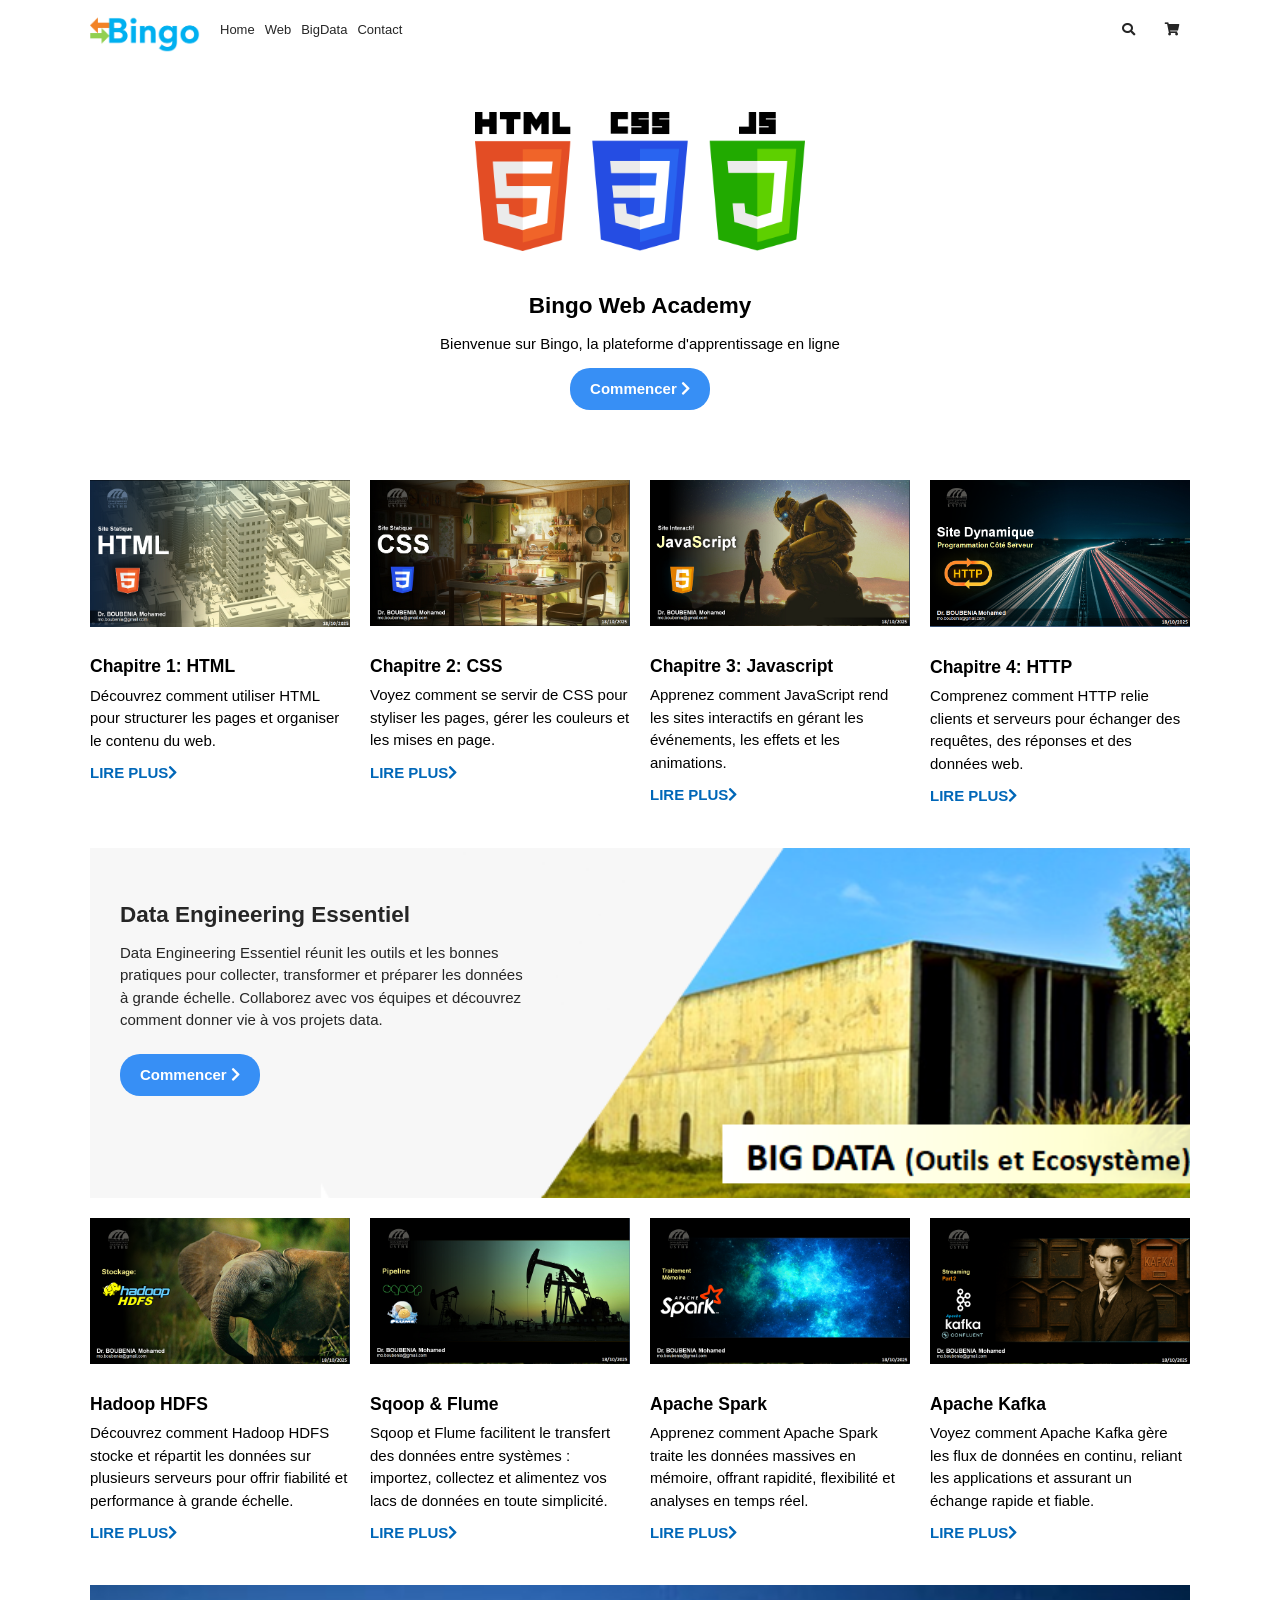
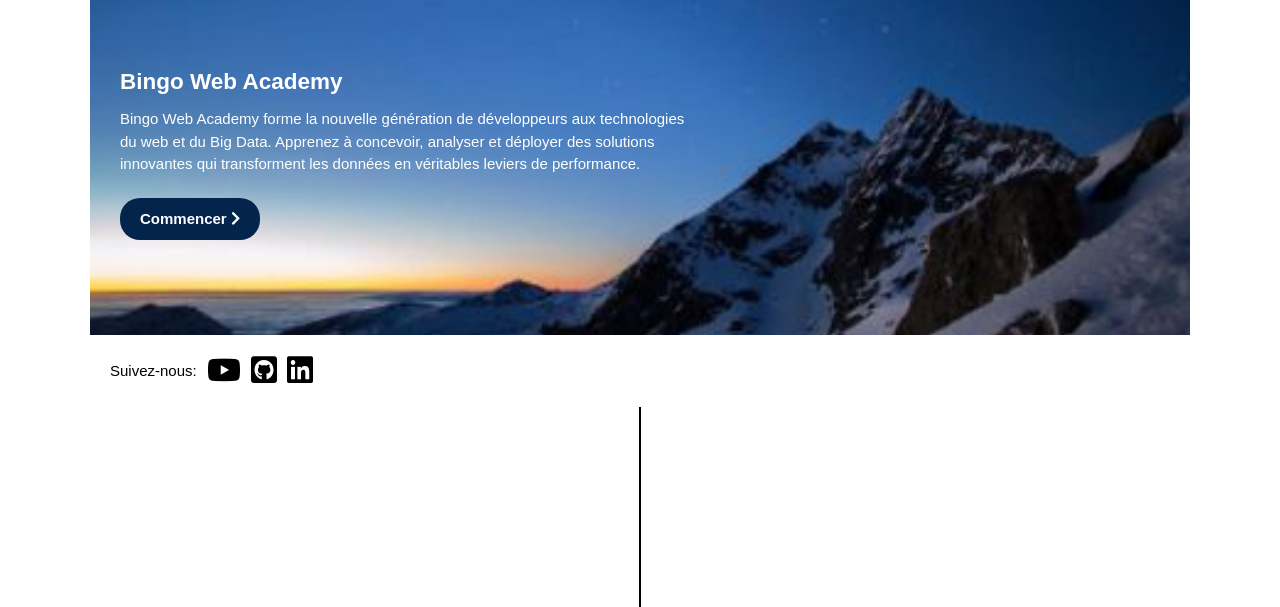
<file: secu-g12-tp3-css-Imadzakxy/Step10_follow/index.html>
<!DOCTYPE html>
<html lang="en">
	<head>
		<meta charset="UTF-8">
		<meta name="viewport" content="width=device-width, initial-scale=1.0">
		<link rel="stylesheet" href="style.css" />
		<link rel="stylesheet" href="https://cdnjs.cloudflare.com/ajax/libs/font-awesome/5.15.2/css/all.min.css">
		<title>Microsoft Official homepage</title>
	</head>

	<body>
		<div class="container">
			<nav class="main-nav">
				<img src="../img/logo.png" alt="Microsoft" class="logo">
				<ul class="main-menu">
					<li><a href="#">Home</a></li>
					<li><a href="#web">Web</a></li>
					<li><a href="#BigData">BigData</a></li>
					<li><a href="#contact">Contact</a></li>
				</ul>
				<ul class="right-menu">
					<li>
						<a href="#">
							 <i class="fas fa-search"></i>
						</a>
					</li>
					<li>
						<a href="#">
							<i class="fas fa-shopping-cart"></i>
						</a>
					</li>
				</ul>
			</nav>
			<header class="showcase">
				<h2>Bingo Web Academy</h2>
				<p>
					Bienvenue sur Bingo, la plateforme d'apprentissage en ligne
				</p>
				<a href="#" class="btn">
					Commencer <i class="fas fa-chevron-right"></i>
				</a>
			</header>
			<main>
				<section id="web" class="home-cards">
						<div>
						<img src="../img/card1_html.png" alt="">
						<h3>Chapitre 1: HTML</h3>
						<p>
							Découvrez comment utiliser HTML pour structurer les pages et organiser le contenu du web.
						</p>
						<a href="#">Lire plus<i class="fas fa-chevron-right"></i></a>
					</div>
					<div>
						<img src="../img/card2_css.png" alt="" />
						<h3>Chapitre 2: CSS</h3>
						<p>
							Voyez comment se servir de CSS pour styliser les pages, gérer les couleurs et les mises en page.
						</p>
						<a href="#">Lire plus<i class="fas fa-chevron-right"></i></a>
					</div>
					<div>
						<img src="../img/card3_JS.png" alt="" />
						<h3>Chapitre 3: Javascript</h3>
						<p>
							Apprenez comment JavaScript rend les sites interactifs en gérant les événements, les effets et les animations.
						</p>
						<a href="#">Lire plus<i class="fas fa-chevron-right"></i></a>
					</div>
					<div>
						<img src="../img/card4_http.png" alt="" />
						<h3>Chapitre 4: HTTP</h3>
						<p>
							Comprenez comment HTTP relie clients et serveurs pour échanger des requêtes, des réponses et des données web.
						</p>
						<a href="#">Lire plus<i class="fas fa-chevron-right"></i></a>
					</div>
				</section>
				<section id="bigData-intro">
					<div class="content">
						<h2>Data Engineering Essentiel</h2>
						<p>
							Data Engineering Essentiel réunit les outils et les bonnes pratiques pour collecter, 
							transformer et préparer les données à grande échelle. Collaborez avec vos équipes et découvrez comment donner vie à vos projets data.
						</p>
						<a href="#" class="btn">
							Commencer <i class="fas fa-chevron-right"></i>
						</a>
					</div>
				</section>
				<section id="bigData" class="home-cards">
					<div>
						<img src="../img/card5_hdfs.png" alt="" />
						<h3>Hadoop HDFS</h3>
						<p>
							Découvrez comment Hadoop HDFS stocke et répartit les données sur plusieurs serveurs 
							pour offrir fiabilité et performance à grande échelle.
						</p>
						<a href="#">Lire plus<i class="fas fa-chevron-right"></i></a>
					</div>
					<div>
						<img src="../img/card6_pipelines.png" alt="" />
						<h3>Sqoop & Flume</h3>
						<p>
							Sqoop et Flume facilitent le transfert des données entre systèmes : 
							importez, collectez et alimentez vos lacs de données en toute simplicité.
						</p>
						<a href="#">Lire plus<i class="fas fa-chevron-right"></i></a>
					</div>
					<div>
						<img src="../img/card7_spark.png" alt="" />
						<h3>Apache Spark</h3>
						<p>
							Apprenez comment Apache Spark traite les données massives en mémoire, 
							offrant rapidité, flexibilité et analyses en temps réel.
						</p>
						<a href="#">Lire plus<i class="fas fa-chevron-right"></i></a>
					</div>
					<div>
						<img src="../img/card8_kafka.png" alt="" />
						<h3>Apache Kafka</h3>
						<p>
							Voyez comment Apache Kafka gère les flux de données en continu, 
							reliant les applications et assurant un échange rapide et fiable.						
						</p>
						<a href="#">Lire plus<i class="fas fa-chevron-right"></i></a>
					</div>
				</section>
				<section  id="contact" class="ruban dark">
					<div class="content">
						<h2>Bingo Web Academy</h2>
						<p>Bingo Web Academy forme la nouvelle génération de développeurs aux technologies 
							du web et du Big Data. Apprenez à concevoir, analyser et déployer des solutions 
							innovantes qui transforment les données en véritables leviers de performance.</p>
						<a href="#" class="btn">
							Commencer <i class="fas fa-chevron-right"></i>
						</a>
					</div>
				</section>
				<section  class="follow">
					<p>Suivez-nous:</p>
					<a href="https://www.youtube.com/channel/UCO2rHSchURnEcVSnSd_ucbg">
						<span class="fab fa-youtube"></span>
					</a>
					<a href="https://github.com">
						<span class="fab fa-github-square"></span>
					</a>
					<a href="https://linkedin.com">
						<span class="fab fa-linkedin"></span>
					</a>
				</section>
			</main>			
		</div>
		<footer>	
			<section class="links"></section>	
			<section class="sub-footer"></section>	
		</footer>
	</body>
</html>
</file>
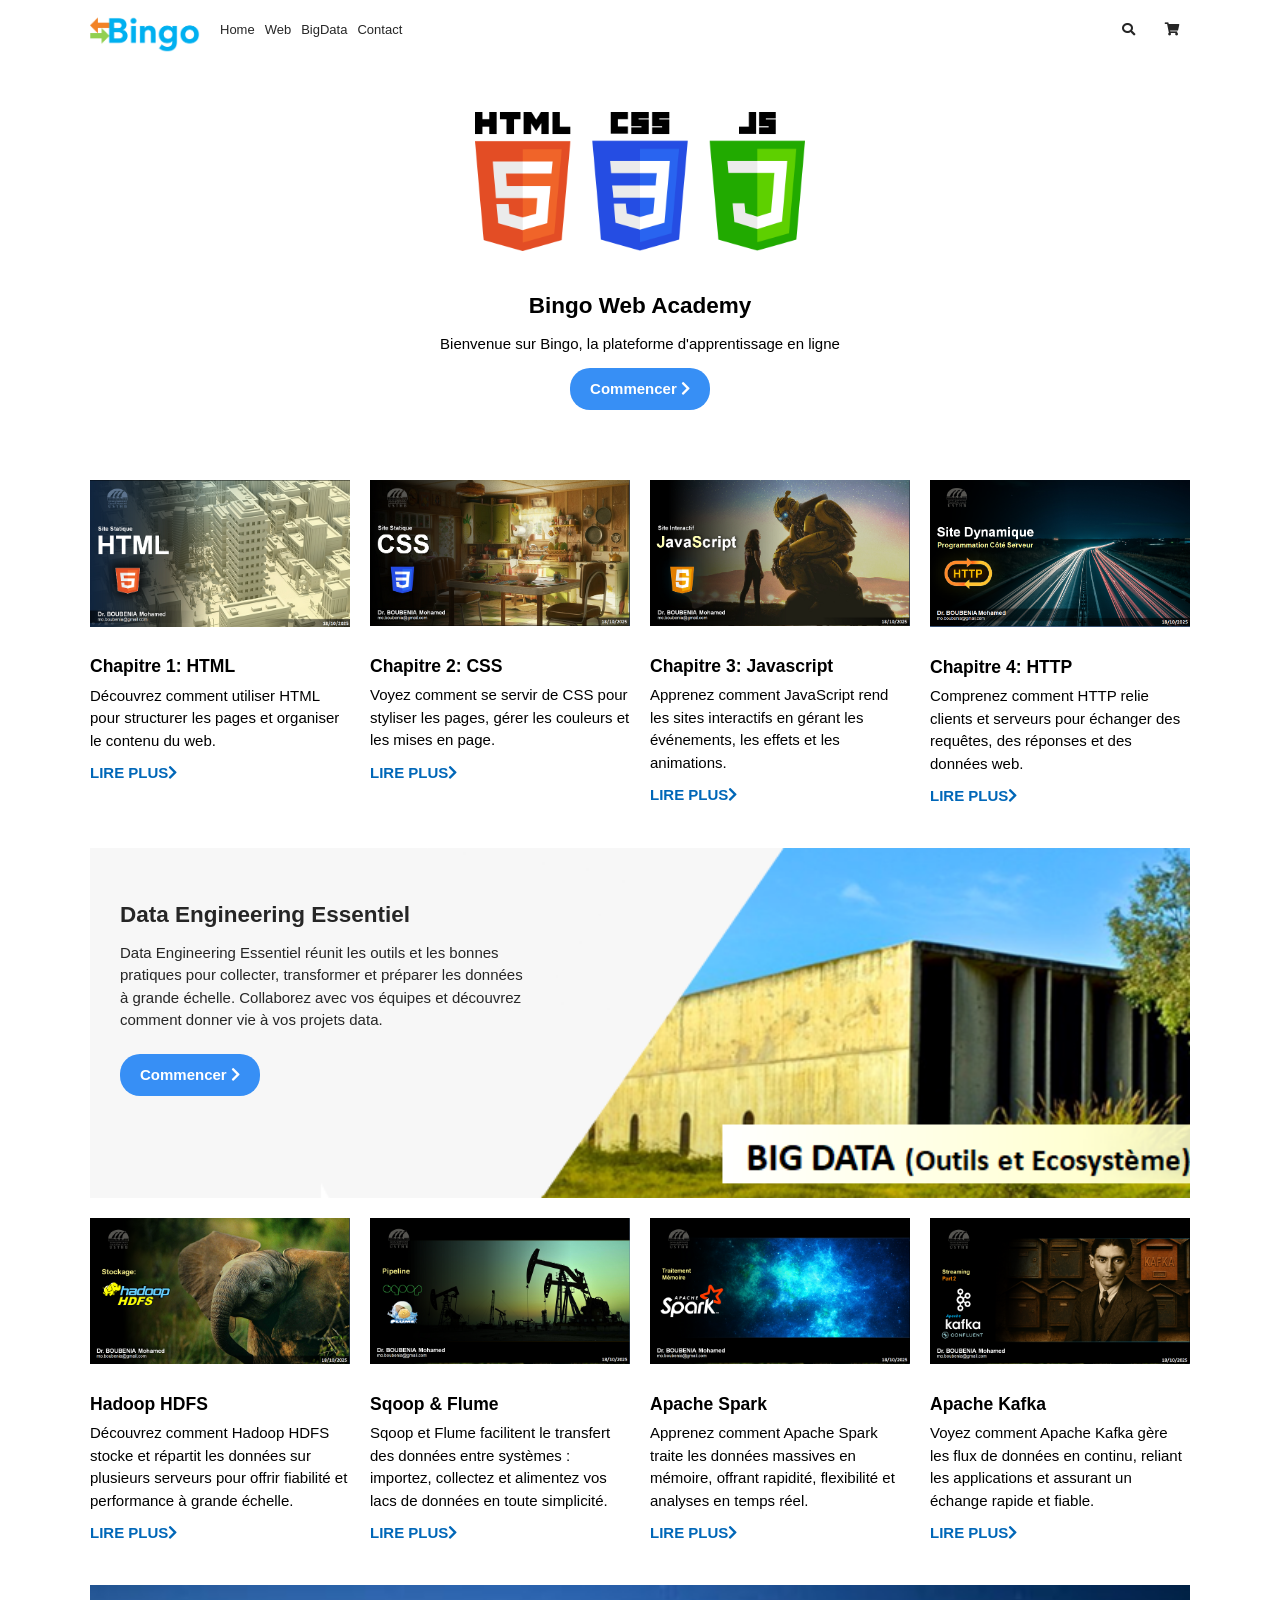
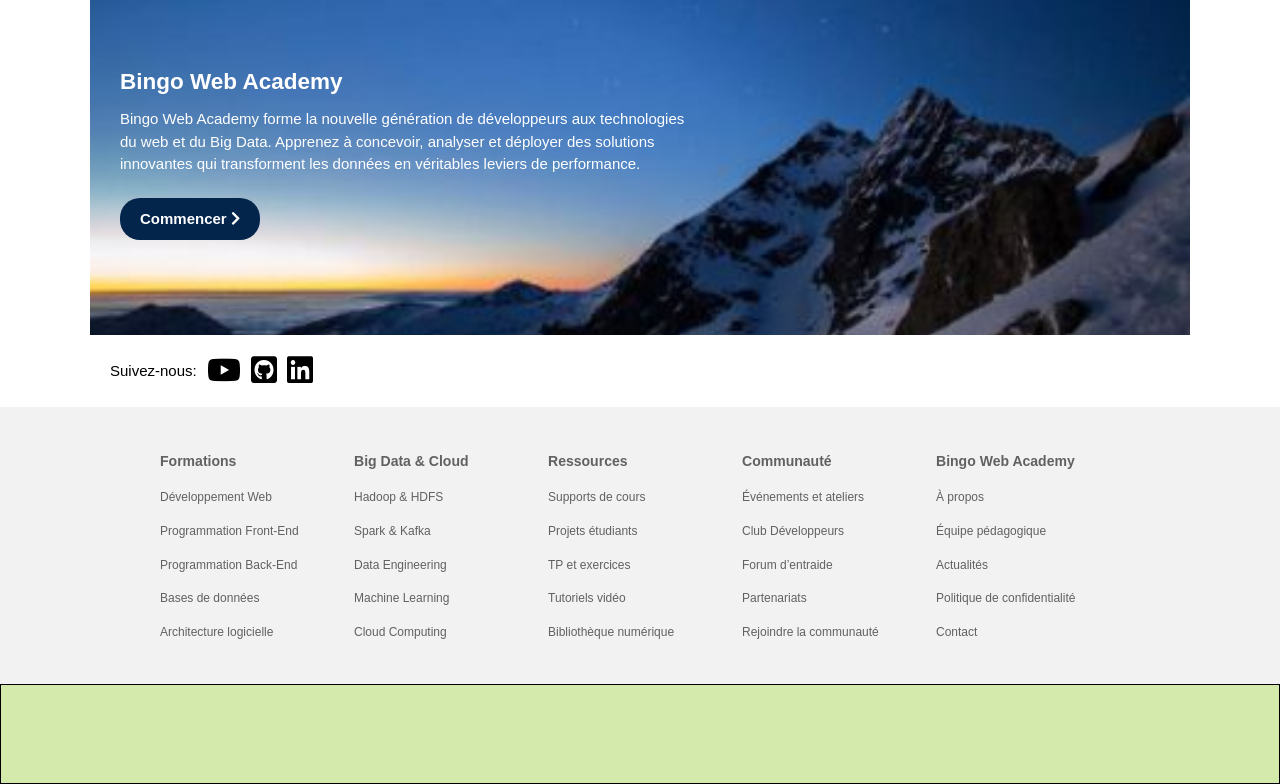
<file: secu-g12-tp3-css-Imadzakxy/Step11_links/index.html>
<!DOCTYPE html>
<html lang="en">
	<head>
		<meta charset="UTF-8">
		<meta name="viewport" content="width=device-width, initial-scale=1.0">
		<link rel="stylesheet" href="style.css" />
		<link rel="stylesheet" href="https://cdnjs.cloudflare.com/ajax/libs/font-awesome/5.15.2/css/all.min.css">
		<title>Microsoft Official homepage</title>
	</head>

	<body>
		<div class="container">
			<nav class="main-nav">
				<img src="../img/logo.png" alt="Microsoft" class="logo">
				<ul class="main-menu">
					<li><a href="#">Home</a></li>
					<li><a href="#web">Web</a></li>
					<li><a href="#BigData">BigData</a></li>
					<li><a href="#contact">Contact</a></li>
				</ul>
				<ul class="right-menu">
					<li>
						<a href="#">
							 <i class="fas fa-search"></i>
						</a>
					</li>
					<li>
						<a href="#">
							<i class="fas fa-shopping-cart"></i>
						</a>
					</li>
				</ul>
			</nav>
			<header class="showcase">
				<h2>Bingo Web Academy</h2>
				<p>
					Bienvenue sur Bingo, la plateforme d'apprentissage en ligne
				</p>
				<a href="#" class="btn">
					Commencer <i class="fas fa-chevron-right"></i>
				</a>
			</header>
			<main>
				<section id="web" class="home-cards">
						<div>
						<img src="../img/card1_html.png" alt="">
						<h3>Chapitre 1: HTML</h3>
						<p>
							Découvrez comment utiliser HTML pour structurer les pages et organiser le contenu du web.
						</p>
						<a href="#">Lire plus<i class="fas fa-chevron-right"></i></a>
					</div>
					<div>
						<img src="../img/card2_css.png" alt="" />
						<h3>Chapitre 2: CSS</h3>
						<p>
							Voyez comment se servir de CSS pour styliser les pages, gérer les couleurs et les mises en page.
						</p>
						<a href="#">Lire plus<i class="fas fa-chevron-right"></i></a>
					</div>
					<div>
						<img src="../img/card3_JS.png" alt="" />
						<h3>Chapitre 3: Javascript</h3>
						<p>
							Apprenez comment JavaScript rend les sites interactifs en gérant les événements, les effets et les animations.
						</p>
						<a href="#">Lire plus<i class="fas fa-chevron-right"></i></a>
					</div>
					<div>
						<img src="../img/card4_http.png" alt="" />
						<h3>Chapitre 4: HTTP</h3>
						<p>
							Comprenez comment HTTP relie clients et serveurs pour échanger des requêtes, des réponses et des données web.
						</p>
						<a href="#">Lire plus<i class="fas fa-chevron-right"></i></a>
					</div>
				</section>
				<section id="bigData-intro">
					<div class="content">
						<h2>Data Engineering Essentiel</h2>
						<p>
							Data Engineering Essentiel réunit les outils et les bonnes pratiques pour collecter, 
							transformer et préparer les données à grande échelle. Collaborez avec vos équipes et découvrez comment donner vie à vos projets data.
						</p>
						<a href="#" class="btn">
							Commencer <i class="fas fa-chevron-right"></i>
						</a>
					</div>
				</section>
				<section id="bigData" class="home-cards">
					<div>
						<img src="../img/card5_hdfs.png" alt="" />
						<h3>Hadoop HDFS</h3>
						<p>
							Découvrez comment Hadoop HDFS stocke et répartit les données sur plusieurs serveurs 
							pour offrir fiabilité et performance à grande échelle.
						</p>
						<a href="#">Lire plus<i class="fas fa-chevron-right"></i></a>
					</div>
					<div>
						<img src="../img/card6_pipelines.png" alt="" />
						<h3>Sqoop & Flume</h3>
						<p>
							Sqoop et Flume facilitent le transfert des données entre systèmes : 
							importez, collectez et alimentez vos lacs de données en toute simplicité.
						</p>
						<a href="#">Lire plus<i class="fas fa-chevron-right"></i></a>
					</div>
					<div>
						<img src="../img/card7_spark.png" alt="" />
						<h3>Apache Spark</h3>
						<p>
							Apprenez comment Apache Spark traite les données massives en mémoire, 
							offrant rapidité, flexibilité et analyses en temps réel.
						</p>
						<a href="#">Lire plus<i class="fas fa-chevron-right"></i></a>
					</div>
					<div>
						<img src="../img/card8_kafka.png" alt="" />
						<h3>Apache Kafka</h3>
						<p>
							Voyez comment Apache Kafka gère les flux de données en continu, 
							reliant les applications et assurant un échange rapide et fiable.						
						</p>
						<a href="#">Lire plus<i class="fas fa-chevron-right"></i></a>
					</div>
				</section>
				<section  id="contact" class="ruban dark">
					<div class="content">
						<h2>Bingo Web Academy</h2>
						<p>Bingo Web Academy forme la nouvelle génération de développeurs aux technologies 
							du web et du Big Data. Apprenez à concevoir, analyser et déployer des solutions 
							innovantes qui transforment les données en véritables leviers de performance.</p>
						<a href="#" class="btn">
							Commencer <i class="fas fa-chevron-right"></i>
						</a>
					</div>
				</section>
				<section  class="follow">
					<p>Suivez-nous:</p>
					<a href="https://www.youtube.com/channel/UCO2rHSchURnEcVSnSd_ucbg">
						<span class="fab fa-youtube"></span>
					</a>
					<a href="https://github.com">
						<span class="fab fa-github-square"></span>
					</a>
					<a href="https://linkedin.com">
						<span class="fab fa-linkedin"></span>
					</a>
				</section>
			</main>			
		</div>
		<footer>	
			<section class="links">
				<div class="links-inner">
					<ul>
						<li>
							<h3>Formations</h3>
						</li>
						<li><a href="#">Développement Web</a></li>
						<li><a href="#">Programmation Front-End</a></li>
						<li><a href="#">Programmation Back-End</a></li>
						<li><a href="#">Bases de données</a></li>
						<li><a href="#">Architecture logicielle</a></li>
					</ul>
					<ul>
						<li>
							<h3>Big Data & Cloud</h3>
						</li>
						<li><a href="#">Hadoop & HDFS</a></li>
						<li><a href="#">Spark & Kafka</a></li>
						<li><a href="#">Data Engineering</a></li>
						<li><a href="#">Machine Learning</a></li>
						<li><a href="#">Cloud Computing</a></li>
					</ul>
					<ul>
						<li>
							<h3>Ressources</h3>
						</li>
						<li><a href="#">Supports de cours</a></li>
						<li><a href="#">Projets étudiants</a></li>
						<li><a href="#">TP et exercices</a></li>
						<li><a href="#">Tutoriels vidéo</a></li>
						<li><a href="#">Bibliothèque numérique</a></li>
					</ul>
					<ul>
						<li>
							<h3>Communauté</h3>
						</li>
						<li><a href="#">Événements et ateliers</a></li>
						<li><a href="#">Club Développeurs</a></li>
						<li><a href="#">Forum d’entraide</a></li>
						<li><a href="#">Partenariats</a></li>
						<li><a href="#">Rejoindre la communauté</a></li>
					</ul>
					<ul>
						<li>
							<h3>Bingo Web Academy</h3>
						</li>
						<li><a href="#">À propos</a></li>
						<li><a href="#">Équipe pédagogique</a></li>
						<li><a href="#">Actualités</a></li>
						<li><a href="#">Politique de confidentialité</a></li>
						<li><a href="#">Contact</a></li>
					</ul>
				</div>
			</section>	
			<section class="sub-footer"></section>	
		</footer>
	</body>
</html>
</file>
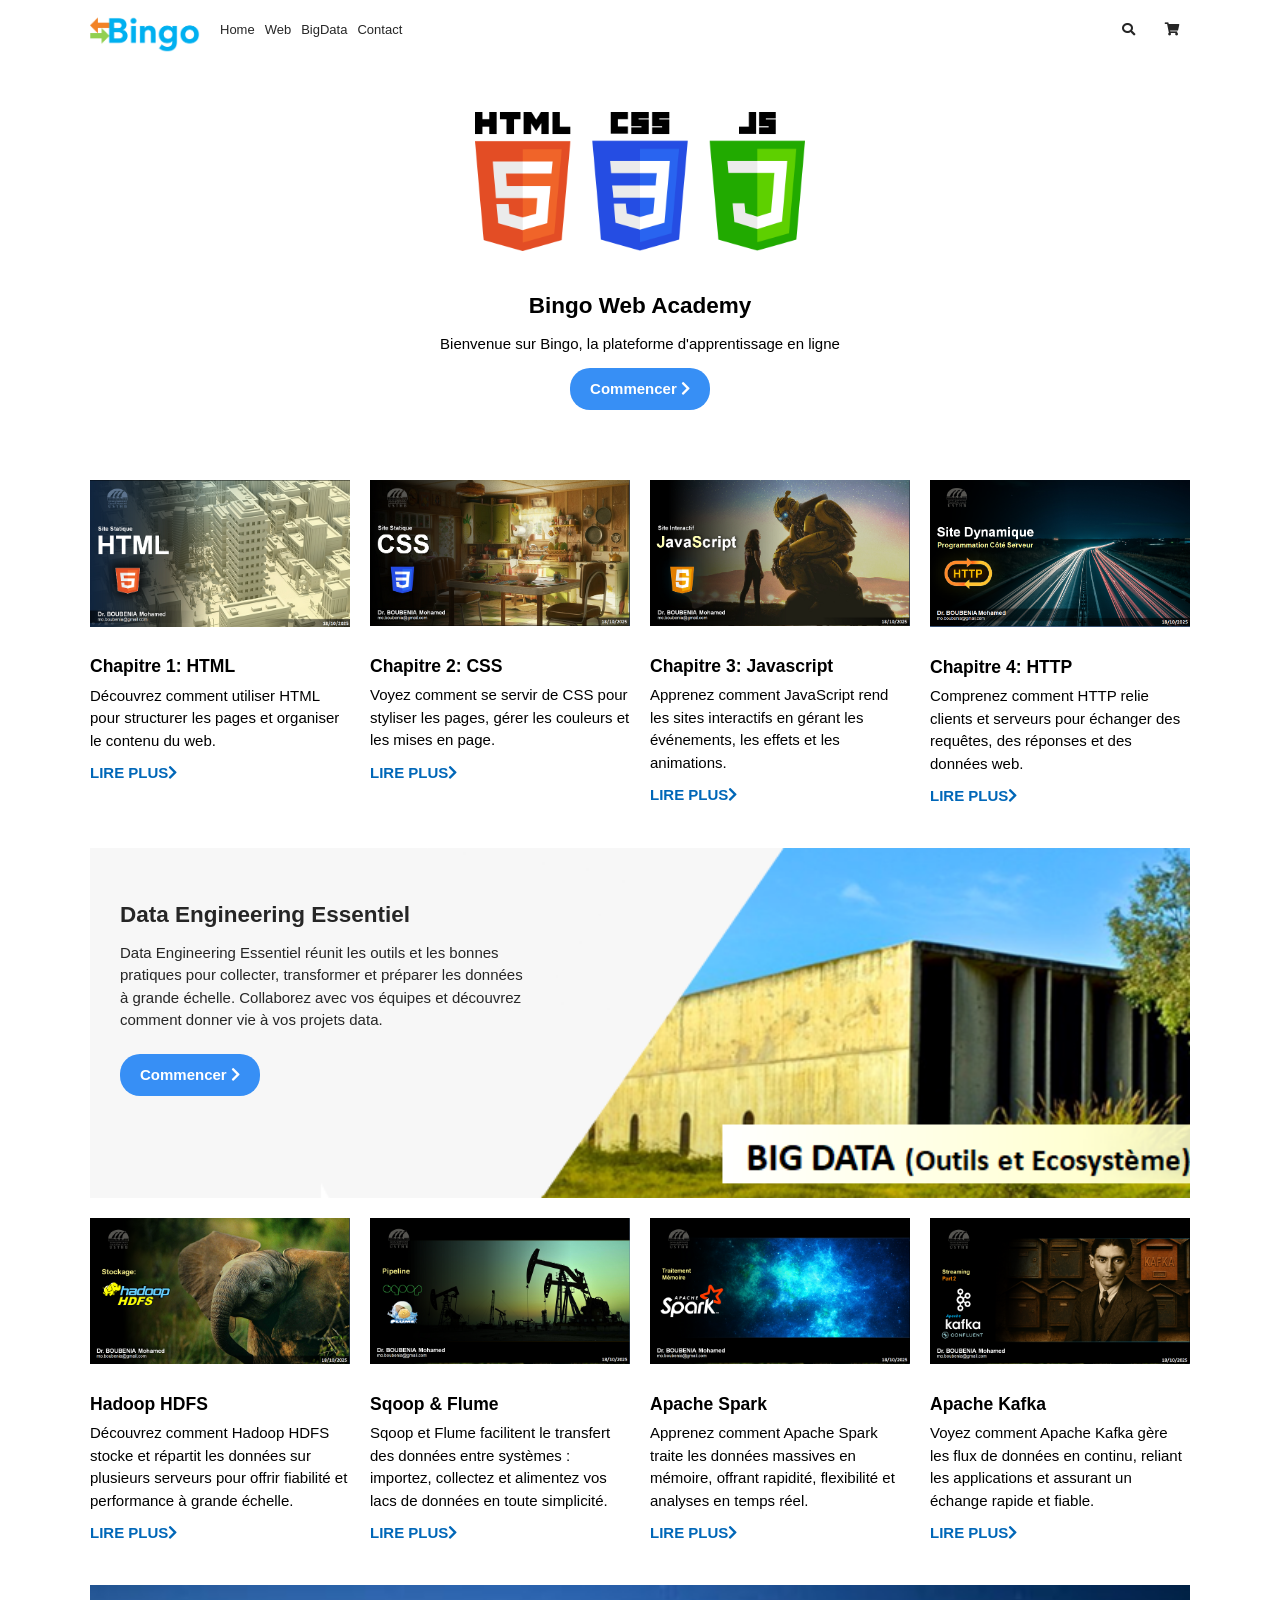
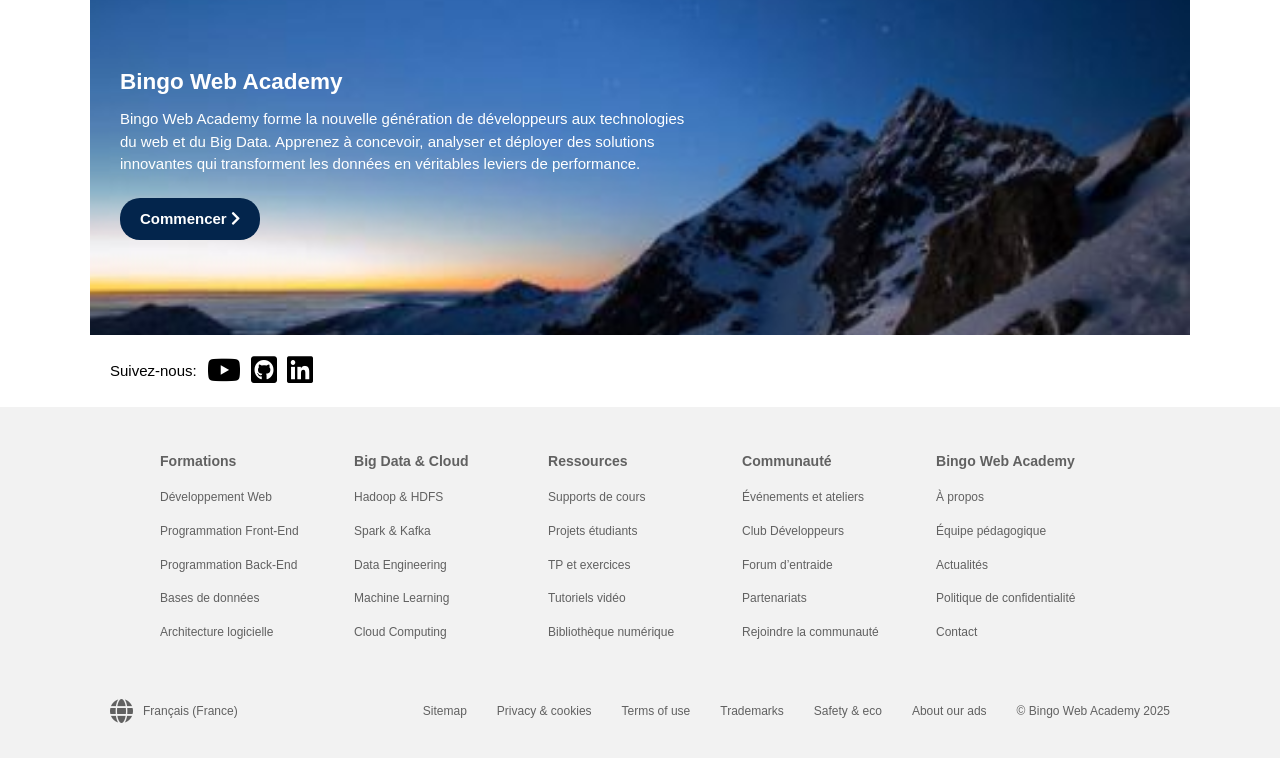
<file: secu-g12-tp3-css-Imadzakxy/Step12_footer/index.html>
<!DOCTYPE html>
<html lang="en">
	<head>
		<meta charset="UTF-8">
		<meta name="viewport" content="width=device-width, initial-scale=1.0">
		<link rel="stylesheet" href="style.css" />
		<link rel="stylesheet" href="https://cdnjs.cloudflare.com/ajax/libs/font-awesome/5.15.2/css/all.min.css">
		<title>Microsoft Official homepage</title>
	</head>

	<body>
		<div class="container">
			<nav class="main-nav">
				<img src="../img/logo.png" alt="Microsoft" class="logo">
				<ul class="main-menu">
					<li><a href="#">Home</a></li>
					<li><a href="#web">Web</a></li>
					<li><a href="#BigData">BigData</a></li>
					<li><a href="#contact">Contact</a></li>
				</ul>
				<ul class="right-menu">
					<li>
						<a href="#">
							 <i class="fas fa-search"></i>
						</a>
					</li>
					<li>
						<a href="#">
							<i class="fas fa-shopping-cart"></i>
						</a>
					</li>
				</ul>
			</nav>
			<header class="showcase">
				<h2>Bingo Web Academy</h2>
				<p>
					Bienvenue sur Bingo, la plateforme d'apprentissage en ligne
				</p>
				<a href="#" class="btn">
					Commencer <i class="fas fa-chevron-right"></i>
				</a>
			</header>
			<main>
				<section id="web" class="home-cards">
						<div>
						<img src="../img/card1_html.png" alt="">
						<h3>Chapitre 1: HTML</h3>
						<p>
							Découvrez comment utiliser HTML pour structurer les pages et organiser le contenu du web.
						</p>
						<a href="#">Lire plus<i class="fas fa-chevron-right"></i></a>
					</div>
					<div>
						<img src="../img/card2_css.png" alt="" />
						<h3>Chapitre 2: CSS</h3>
						<p>
							Voyez comment se servir de CSS pour styliser les pages, gérer les couleurs et les mises en page.
						</p>
						<a href="#">Lire plus<i class="fas fa-chevron-right"></i></a>
					</div>
					<div>
						<img src="../img/card3_JS.png" alt="" />
						<h3>Chapitre 3: Javascript</h3>
						<p>
							Apprenez comment JavaScript rend les sites interactifs en gérant les événements, les effets et les animations.
						</p>
						<a href="#">Lire plus<i class="fas fa-chevron-right"></i></a>
					</div>
					<div>
						<img src="../img/card4_http.png" alt="" />
						<h3>Chapitre 4: HTTP</h3>
						<p>
							Comprenez comment HTTP relie clients et serveurs pour échanger des requêtes, des réponses et des données web.
						</p>
						<a href="#">Lire plus<i class="fas fa-chevron-right"></i></a>
					</div>
				</section>
				<section id="bigData-intro">
					<div class="content">
						<h2>Data Engineering Essentiel</h2>
						<p>
							Data Engineering Essentiel réunit les outils et les bonnes pratiques pour collecter, 
							transformer et préparer les données à grande échelle. Collaborez avec vos équipes et découvrez comment donner vie à vos projets data.
						</p>
						<a href="#" class="btn">
							Commencer <i class="fas fa-chevron-right"></i>
						</a>
					</div>
				</section>
				<section id="bigData" class="home-cards">
					<div>
						<img src="../img/card5_hdfs.png" alt="" />
						<h3>Hadoop HDFS</h3>
						<p>
							Découvrez comment Hadoop HDFS stocke et répartit les données sur plusieurs serveurs 
							pour offrir fiabilité et performance à grande échelle.
						</p>
						<a href="#">Lire plus<i class="fas fa-chevron-right"></i></a>
					</div>
					<div>
						<img src="../img/card6_pipelines.png" alt="" />
						<h3>Sqoop & Flume</h3>
						<p>
							Sqoop et Flume facilitent le transfert des données entre systèmes : 
							importez, collectez et alimentez vos lacs de données en toute simplicité.
						</p>
						<a href="#">Lire plus<i class="fas fa-chevron-right"></i></a>
					</div>
					<div>
						<img src="../img/card7_spark.png" alt="" />
						<h3>Apache Spark</h3>
						<p>
							Apprenez comment Apache Spark traite les données massives en mémoire, 
							offrant rapidité, flexibilité et analyses en temps réel.
						</p>
						<a href="#">Lire plus<i class="fas fa-chevron-right"></i></a>
					</div>
					<div>
						<img src="../img/card8_kafka.png" alt="" />
						<h3>Apache Kafka</h3>
						<p>
							Voyez comment Apache Kafka gère les flux de données en continu, 
							reliant les applications et assurant un échange rapide et fiable.						
						</p>
						<a href="#">Lire plus<i class="fas fa-chevron-right"></i></a>
					</div>
				</section>
				<section  id="contact" class="ruban dark">
					<div class="content">
						<h2>Bingo Web Academy</h2>
						<p>Bingo Web Academy forme la nouvelle génération de développeurs aux technologies 
							du web et du Big Data. Apprenez à concevoir, analyser et déployer des solutions 
							innovantes qui transforment les données en véritables leviers de performance.</p>
						<a href="#" class="btn">
							Commencer <i class="fas fa-chevron-right"></i>
						</a>
					</div>
				</section>
				<section  class="follow">
					<p>Suivez-nous:</p>
					<a href="https://www.youtube.com/channel/UCO2rHSchURnEcVSnSd_ucbg">
						<span class="fab fa-youtube"></span>
					</a>
					<a href="https://github.com">
						<span class="fab fa-github-square"></span>
					</a>
					<a href="https://linkedin.com">
						<span class="fab fa-linkedin"></span>
					</a>
				</section>
			</main>			
		</div>
		<footer>	
			<section class="links">
				<div class="links-inner">
					<ul>
						<li>
							<h3>Formations</h3>
						</li>
						<li><a href="#">Développement Web</a></li>
						<li><a href="#">Programmation Front-End</a></li>
						<li><a href="#">Programmation Back-End</a></li>
						<li><a href="#">Bases de données</a></li>
						<li><a href="#">Architecture logicielle</a></li>
					</ul>
					<ul>
						<li>
							<h3>Big Data & Cloud</h3>
						</li>
						<li><a href="#">Hadoop & HDFS</a></li>
						<li><a href="#">Spark & Kafka</a></li>
						<li><a href="#">Data Engineering</a></li>
						<li><a href="#">Machine Learning</a></li>
						<li><a href="#">Cloud Computing</a></li>
					</ul>
					<ul>
						<li>
							<h3>Ressources</h3>
						</li>
						<li><a href="#">Supports de cours</a></li>
						<li><a href="#">Projets étudiants</a></li>
						<li><a href="#">TP et exercices</a></li>
						<li><a href="#">Tutoriels vidéo</a></li>
						<li><a href="#">Bibliothèque numérique</a></li>
					</ul>
					<ul>
						<li>
							<h3>Communauté</h3>
						</li>
						<li><a href="#">Événements et ateliers</a></li>
						<li><a href="#">Club Développeurs</a></li>
						<li><a href="#">Forum d’entraide</a></li>
						<li><a href="#">Partenariats</a></li>
						<li><a href="#">Rejoindre la communauté</a></li>
					</ul>
					<ul>
						<li>
							<h3>Bingo Web Academy</h3>
						</li>
						<li><a href="#">À propos</a></li>
						<li><a href="#">Équipe pédagogique</a></li>
						<li><a href="#">Actualités</a></li>
						<li><a href="#">Politique de confidentialité</a></li>
						<li><a href="#">Contact</a></li>
					</ul>
				</div>
			</section>	
			<section class="sub-footer">
				<div class="footer-inner">
					<div><i class="fas fa-globe fa-2x"></i> Français (France)</div>
					<ul>
						<li><a href="#">Sitemap</a></li>
						<li><a href="#">Privacy & cookies</a></li>
						<li><a href="#">Terms of use</a></li>
						<li><a href="#">Trademarks</a></li>
						<li><a href="#">Safety & eco</a></li>
						<li><a href="#">About our ads</a></li>
						<li><a href="#">&copy; Bingo Web Academy 2025</a></li>
					</ul>
				</div>
			</section>	
		</footer>
	</body>
</html>
</file>
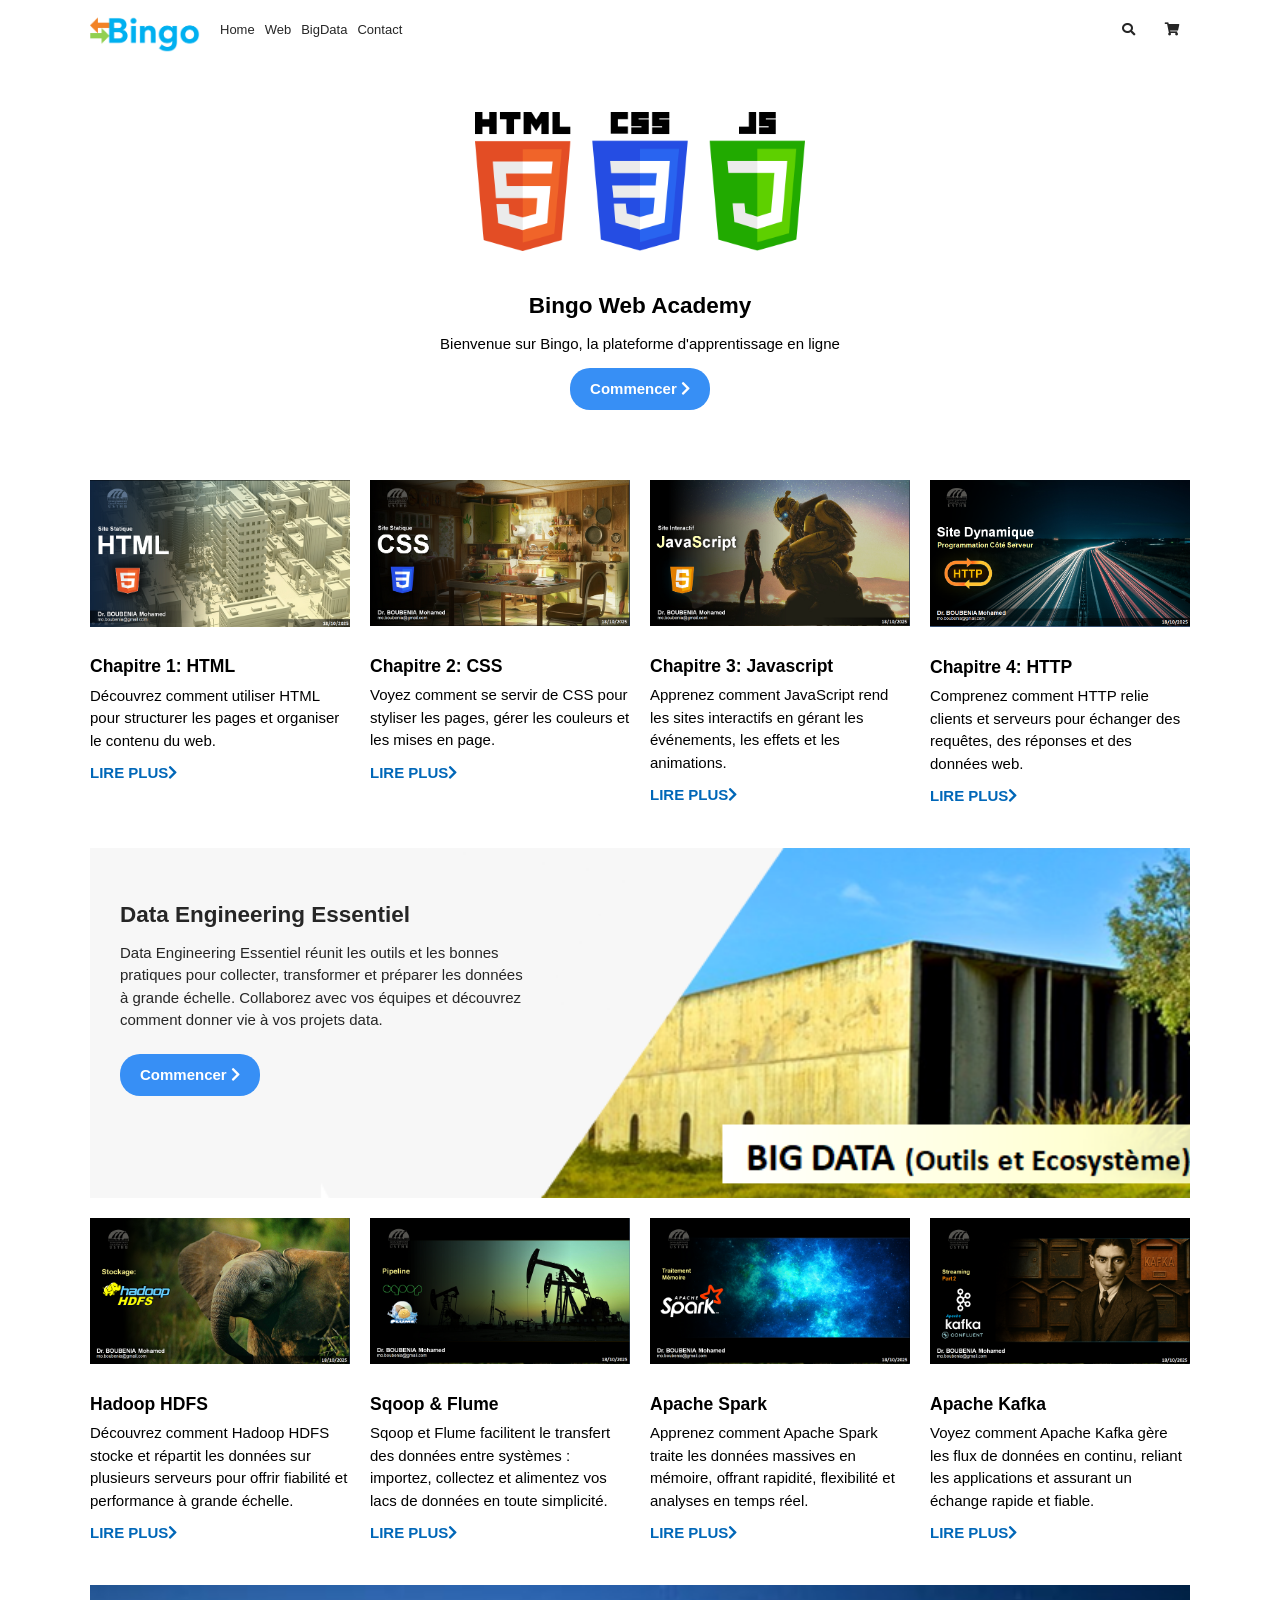
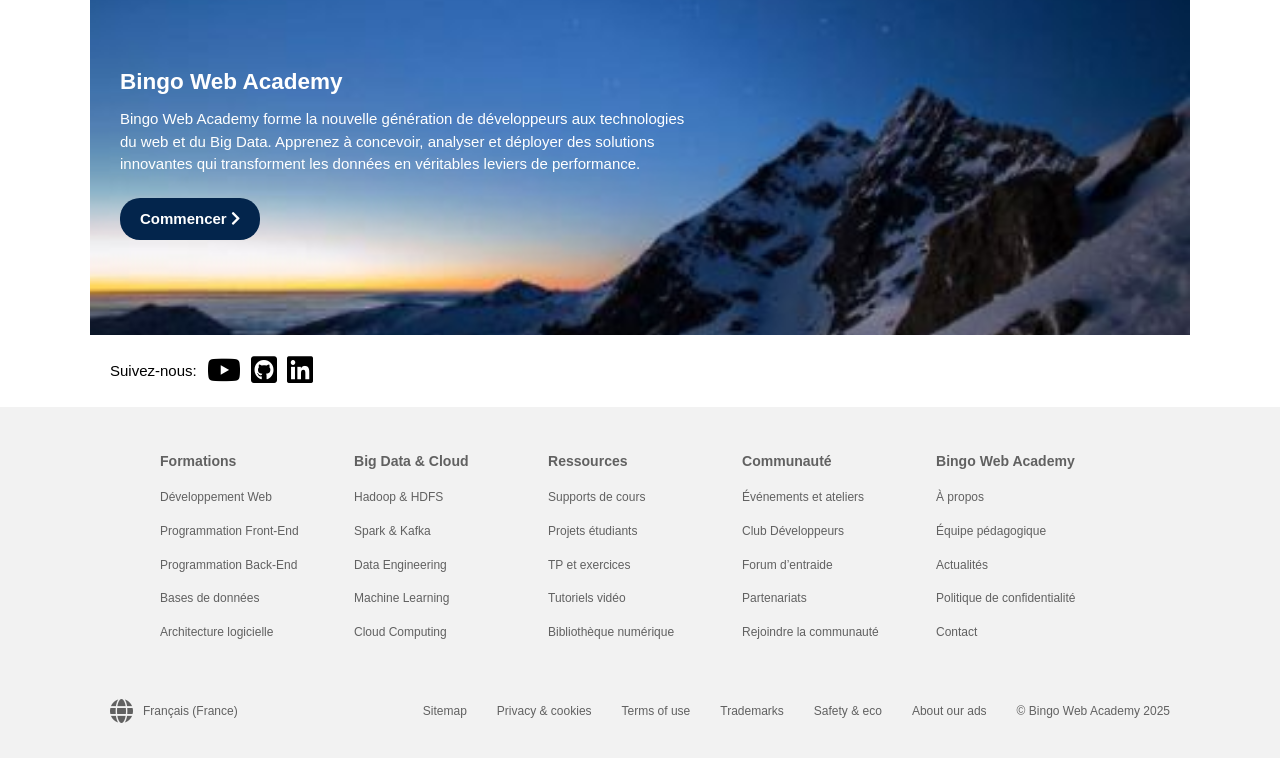
<file: secu-g12-tp3-css-Imadzakxy/Step13_responsive/index.html>
<!DOCTYPE html>
<html lang="en">
	<head>
		<meta charset="UTF-8">
		<meta name="viewport" content="width=device-width, initial-scale=1.0">
		<link rel="stylesheet" href="https://cdnjs.cloudflare.com/ajax/libs/font-awesome/5.15.2/css/all.min.css">
		<link rel="stylesheet" href="style.css" />	
		<title>Bingo Web Academy</title>
	</head>

	<body>
		<div class="container">
			<nav class="main-nav">
				<img src="../img/logo.png" alt="Microsoft" class="logo">
				<ul class="main-menu">
					<li><a href="#">Home</a></li>
					<li><a href="#web">Web</a></li>
					<li><a href="#BigData">BigData</a></li>
					<li><a href="#contact">Contact</a></li>
				</ul>
				<ul class="right-menu">
					<li>
						<a href="#">
							 <i class="fas fa-search"></i>
						</a>
					</li>
					<li>
						<a href="#">
							<i class="fas fa-shopping-cart"></i>
						</a>
					</li>
				</ul>
			</nav>
			<header class="showcase">
				<h2>Bingo Web Academy</h2>
				<p>
					Bienvenue sur Bingo, la plateforme d'apprentissage en ligne
				</p>
				<a href="#" class="btn">
					Commencer <i class="fas fa-chevron-right"></i>
				</a>
			</header>
			<main>
				<section id="web" class="home-cards">
						<div>
						<img src="../img/card1_html.png" alt="">
						<h3>Chapitre 1: HTML</h3>
						<p>
							Découvrez comment utiliser HTML pour structurer les pages et organiser le contenu du web.
						</p>
						<a href="#">Lire plus<i class="fas fa-chevron-right"></i></a>
					</div>
					<div>
						<img src="../img/card2_css.png" alt="" />
						<h3>Chapitre 2: CSS</h3>
						<p>
							Voyez comment se servir de CSS pour styliser les pages, gérer les couleurs et les mises en page.
						</p>
						<a href="#">Lire plus<i class="fas fa-chevron-right"></i></a>
					</div>
					<div>
						<img src="../img/card3_JS.png" alt="" />
						<h3>Chapitre 3: Javascript</h3>
						<p>
							Apprenez comment JavaScript rend les sites interactifs en gérant les événements, les effets et les animations.
						</p>
						<a href="#">Lire plus<i class="fas fa-chevron-right"></i></a>
					</div>
					<div>
						<img src="../img/card4_http.png" alt="" />
						<h3>Chapitre 4: HTTP</h3>
						<p>
							Comprenez comment HTTP relie clients et serveurs pour échanger des requêtes, des réponses et des données web.
						</p>
						<a href="#">Lire plus<i class="fas fa-chevron-right"></i></a>
					</div>
				</section>
				<section id="bigData-intro">
					<div class="content">
						<h2>Data Engineering Essentiel</h2>
						<p>
							Data Engineering Essentiel réunit les outils et les bonnes pratiques pour collecter, 
							transformer et préparer les données à grande échelle. Collaborez avec vos équipes et découvrez comment donner vie à vos projets data.
						</p>
						<a href="#" class="btn">
							Commencer <i class="fas fa-chevron-right"></i>
						</a>
					</div>
				</section>
				<section id="bigData" class="home-cards">
					<div>
						<img src="../img/card5_hdfs.png" alt="" />
						<h3>Hadoop HDFS</h3>
						<p>
							Découvrez comment Hadoop HDFS stocke et répartit les données sur plusieurs serveurs 
							pour offrir fiabilité et performance à grande échelle.
						</p>
						<a href="#">Lire plus<i class="fas fa-chevron-right"></i></a>
					</div>
					<div>
						<img src="../img/card6_pipelines.png" alt="" />
						<h3>Sqoop & Flume</h3>
						<p>
							Sqoop et Flume facilitent le transfert des données entre systèmes : 
							importez, collectez et alimentez vos lacs de données en toute simplicité.
						</p>
						<a href="#">Lire plus<i class="fas fa-chevron-right"></i></a>
					</div>
					<div>
						<img src="../img/card7_spark.png" alt="" />
						<h3>Apache Spark</h3>
						<p>
							Apprenez comment Apache Spark traite les données massives en mémoire, 
							offrant rapidité, flexibilité et analyses en temps réel.
						</p>
						<a href="#">Lire plus<i class="fas fa-chevron-right"></i></a>
					</div>
					<div>
						<img src="../img/card8_kafka.png" alt="" />
						<h3>Apache Kafka</h3>
						<p>
							Voyez comment Apache Kafka gère les flux de données en continu, 
							reliant les applications et assurant un échange rapide et fiable.						
						</p>
						<a href="#">Lire plus<i class="fas fa-chevron-right"></i></a>
					</div>
				</section>
				<section  id="contact" class="ruban dark">
					<div class="content">
						<h2>Bingo Web Academy</h2>
						<p>Bingo Web Academy forme la nouvelle génération de développeurs aux technologies 
							du web et du Big Data. Apprenez à concevoir, analyser et déployer des solutions 
							innovantes qui transforment les données en véritables leviers de performance.</p>
						<a href="#" class="btn">
							Commencer <i class="fas fa-chevron-right"></i>
						</a>
					</div>
				</section>
				<section  class="follow">
					<p>Suivez-nous:</p>
					<a href="https://www.youtube.com/channel/UCO2rHSchURnEcVSnSd_ucbg">
						<span class="fab fa-youtube"></span>
					</a>
					<a href="https://github.com">
						<span class="fab fa-github-square"></span>
					</a>
					<a href="https://linkedin.com">
						<span class="fab fa-linkedin"></span>
					</a>
				</section>							
			</main>
		</div>
		<footer>
			<section class="links">
				<div class="links-inner">
					<ul>
						<li>
							<h3>Formations</h3>
						</li>
						<li><a href="#">Développement Web</a></li>
						<li><a href="#">Programmation Front-End</a></li>
						<li><a href="#">Programmation Back-End</a></li>
						<li><a href="#">Bases de données</a></li>
						<li><a href="#">Architecture logicielle</a></li>
					</ul>
					<ul>
						<li>
							<h3>Big Data & Cloud</h3>
						</li>
						<li><a href="#">Hadoop & HDFS</a></li>
						<li><a href="#">Spark & Kafka</a></li>
						<li><a href="#">Data Engineering</a></li>
						<li><a href="#">Machine Learning</a></li>
						<li><a href="#">Cloud Computing</a></li>
					</ul>
					<ul>
						<li>
							<h3>Ressources</h3>
						</li>
						<li><a href="#">Supports de cours</a></li>
						<li><a href="#">Projets étudiants</a></li>
						<li><a href="#">TP et exercices</a></li>
						<li><a href="#">Tutoriels vidéo</a></li>
						<li><a href="#">Bibliothèque numérique</a></li>
					</ul>
					<ul>
						<li>
							<h3>Communauté</h3>
						</li>
						<li><a href="#">Événements et ateliers</a></li>
						<li><a href="#">Club Développeurs</a></li>
						<li><a href="#">Forum d’entraide</a></li>
						<li><a href="#">Partenariats</a></li>
						<li><a href="#">Rejoindre la communauté</a></li>
					</ul>
					<ul>
						<li>
							<h3>Bingo Web Academy</h3>
						</li>
						<li><a href="#">À propos</a></li>
						<li><a href="#">Équipe pédagogique</a></li>
						<li><a href="#">Actualités</a></li>
						<li><a href="#">Politique de confidentialité</a></li>
						<li><a href="#">Contact</a></li>
					</ul>
				</div>
			</section>
			<section class="sub-footer">
				<div class="footer-inner">
					<div><i class="fas fa-globe fa-2x"></i> Français (France)</div>
					<ul>
						<li><a href="#">Sitemap</a></li>
						<li><a href="#">Privacy & cookies</a></li>
						<li><a href="#">Terms of use</a></li>
						<li><a href="#">Trademarks</a></li>
						<li><a href="#">Safety & eco</a></li>
						<li><a href="#">About our ads</a></li>
						<li><a href="#">&copy; Bingo Web Academy 2025</a></li>
					</ul>
				</div>
			</section>
		</footer>
	</body>
</html>
</file>
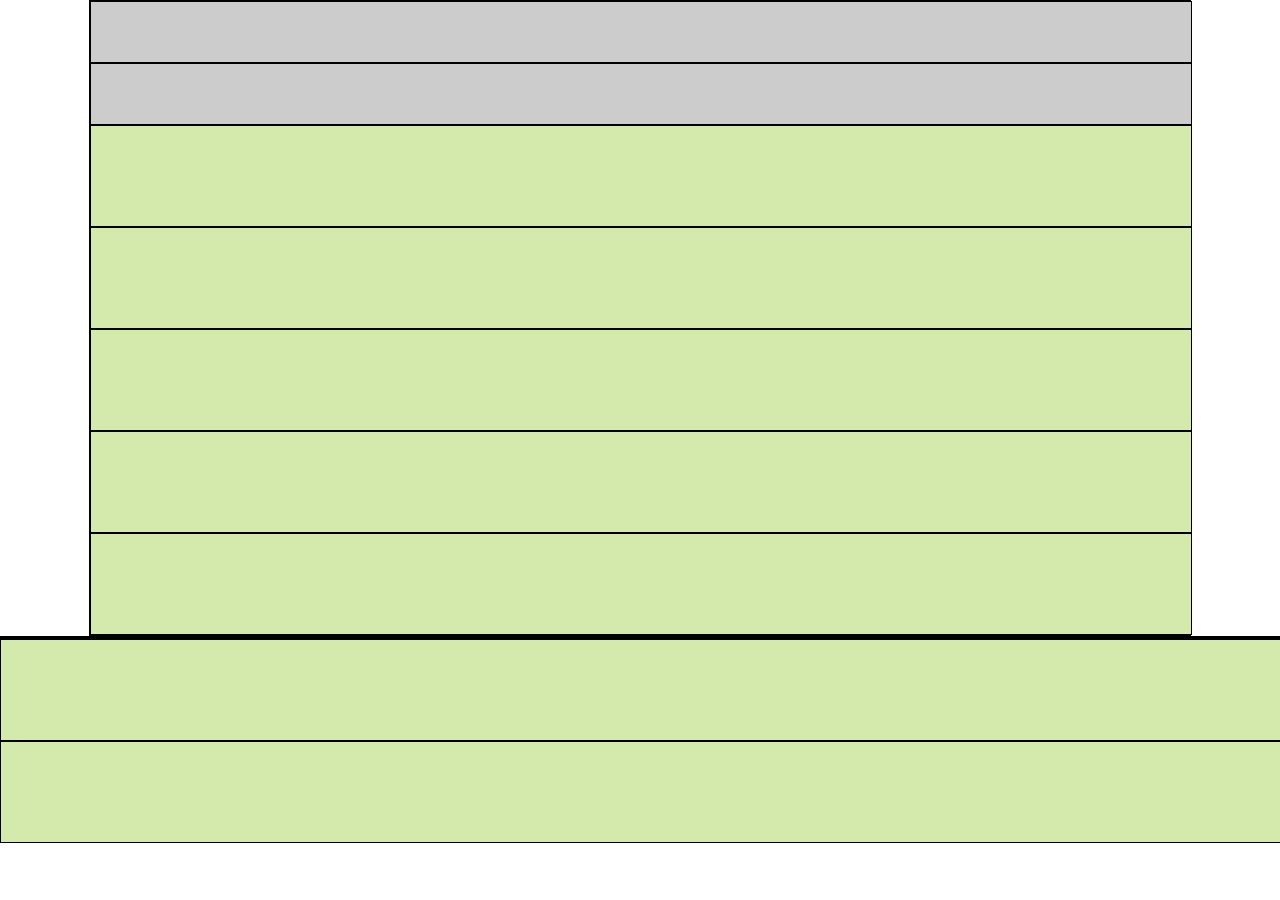
<file: secu-g12-tp3-css-Imadzakxy/Step3_layout3/index.html>
<!DOCTYPE html>
<html lang="en">
	<head>
		<meta charset="UTF-8">
		<meta name="viewport" content="width=device-width, initial-scale=1.0">
		<link rel="stylesheet" href="style.css" />
		<title>Microsoft Official homepage</title>
	</head>

	<body>
		<div class="container">
			<nav class="main-nav"></nav>
			<header class="showcase"></header>
			<main>
				<section id="web"class="home-cards"></section>
				<section id="bigData-intro"></section>
				<section id="bigdata"class="home-cards"></section>
				<section id="contact "class="ruban dark"></section>
				<section class="follow"></section>
			</main>			
		</div>
		<footer>	
			<section class="links"></section>	
			<section class="sub-footer"></section>	
		</footer>
	</body>
</html>
</file>
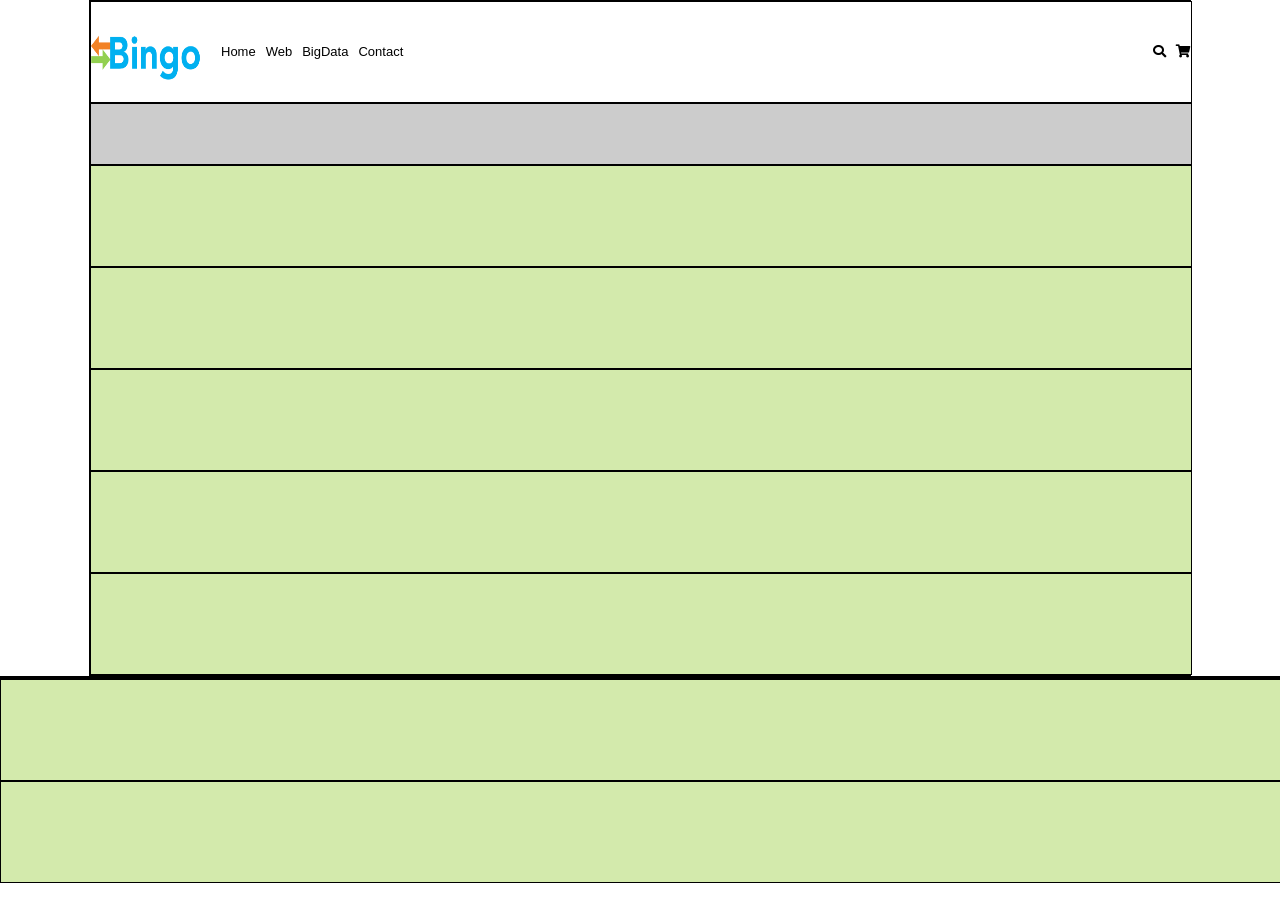
<file: secu-g12-tp3-css-Imadzakxy/Step4_nav/index.html>
<!DOCTYPE html>
<html lang="en">
	<head>
		<meta charset="UTF-8">
		<meta name="viewport" content="width=device-width, initial-scale=1.0">
		<link rel="stylesheet" href="style.css" />
		<link rel="stylesheet" href="https://cdnjs.cloudflare.com/ajax/libs/font-awesome/5.15.2/css/all.min.css">
		<title>Microsoft Official homepage</title>
	</head>

	<body>
		<div class="container">
			<nav class="main-nav">
				<img src="../img/logo.png" alt="Microsoft" class="logo">
				<ul class="main-menu">
					<li><a href="#">Home</a></li>
					<li><a href="#web">Web</a></li>
					<li><a href="#BigData">BigData</a></li>
					<li><a href="#contact">Contact</a></li>
				</ul>
				<ul class="right-menu">
					<li>
						<a href="#">
							 <i class="fas fa-search"></i>
						</a>
					</li>
					<li>
						<a href="#">
							<i class="fas fa-shopping-cart"></i>
						</a>
					</li>
				</ul>
			</nav>
			<header class="showcase"></header>
			<main>
				<section id="web"class="home-cards"></section>
				<section id="bigData-intro"></section>
				<section id="bigdata"class="home-cards"></section>
				<section id="contact "class="ruban dark"></section>
				<section class="follow"></section>
			</main>			
		</div>
		<footer>	
			<section class="links"></section>	
			<section class="sub-footer"></section>	
		</footer>
	</body>
</html>
</file>
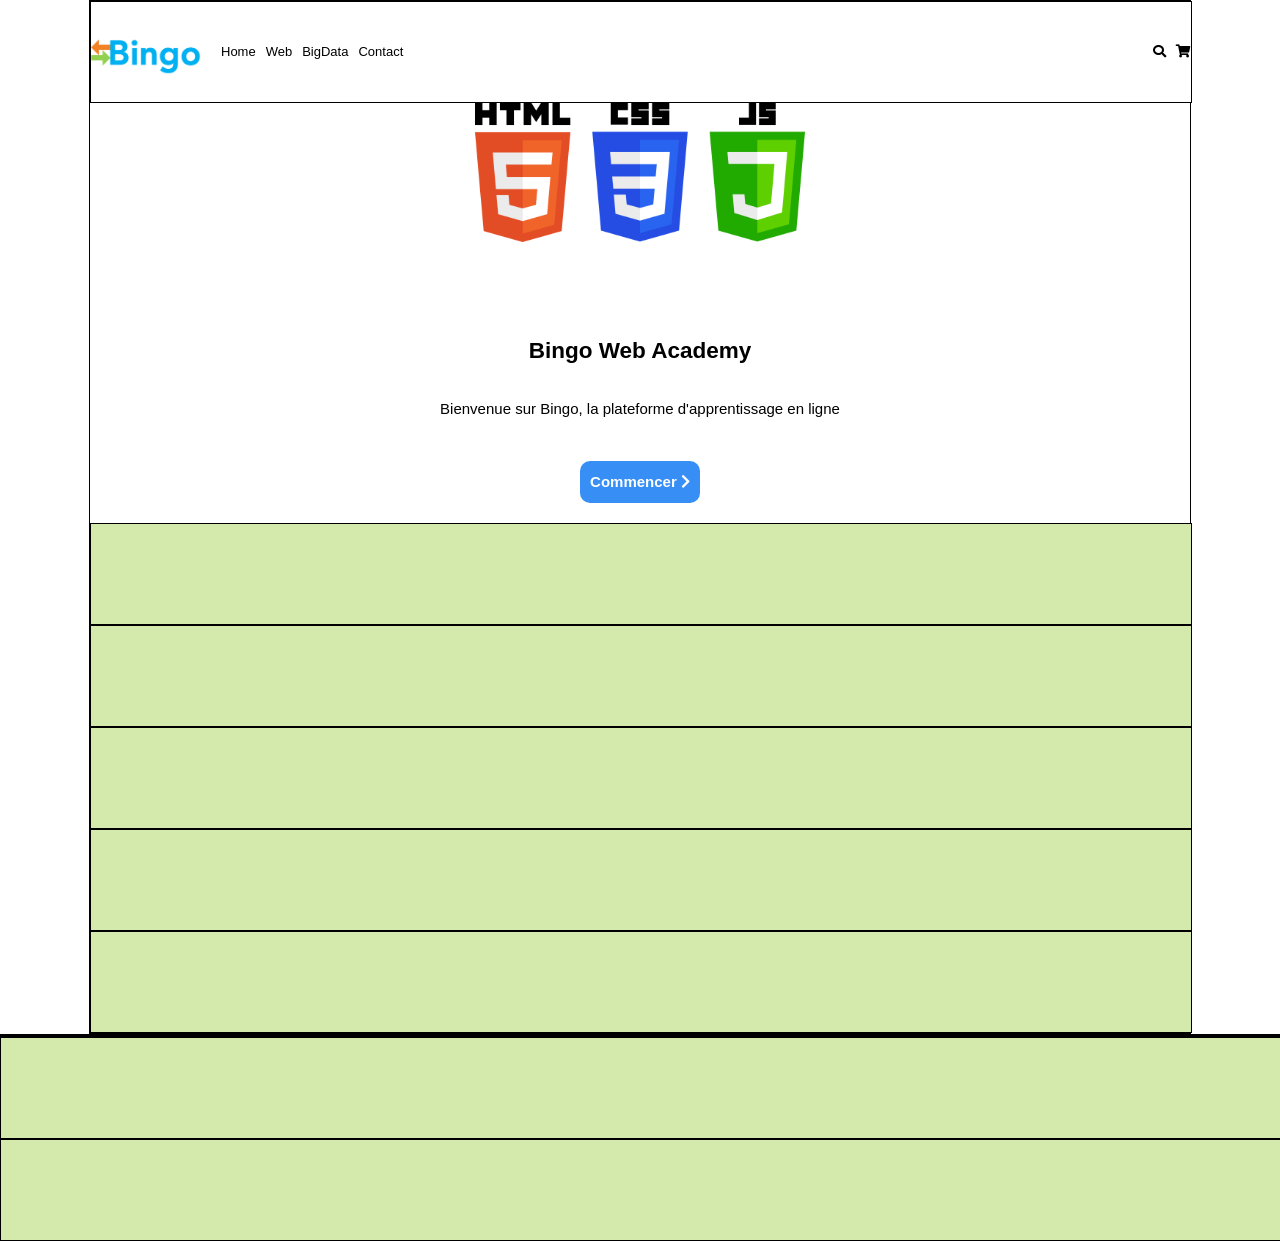
<file: secu-g12-tp3-css-Imadzakxy/Step5_showcase/index.html>
<!DOCTYPE html>
<html lang="en">
	<head>
		<meta charset="UTF-8">
		<meta name="viewport" content="width=device-width, initial-scale=1.0">
		<link rel="stylesheet" href="style.css" />
		<link rel="stylesheet" href="https://cdnjs.cloudflare.com/ajax/libs/font-awesome/5.15.2/css/all.min.css">
		<title>Microsoft Official homepage</title>
	</head>

	<body>
		<div class="container">
			<nav class="main-nav">
				<img src="../img/logo.png" alt="Microsoft" class="logo">
				<ul class="main-menu">
					<li><a href="#">Home</a></li>
					<li><a href="#web">Web</a></li>
					<li><a href="#BigData">BigData</a></li>
					<li><a href="#contact">Contact</a></li>
				</ul>
				<ul class="right-menu">
					<li>
						<a href="#">
							 <i class="fas fa-search"></i>
						</a>
					</li>
					<li>
						<a href="#">
							<i class="fas fa-shopping-cart"></i>
						</a>
					</li>
				</ul>
			</nav>
			<header class="showcase">
				<h2>Bingo Web Academy</h2>
				<p>
					Bienvenue sur Bingo, la plateforme d'apprentissage en ligne
				</p>
				<a href="#" class="btn">
					Commencer <i class="fas fa-chevron-right"></i>
				</a>
			</header>
			<main>
				<section id="web"class="home-cards"></section>
				<section id="bigData-intro"></section>
				<section id="bigdata"class="home-cards"></section>
				<section id="contact "class="ruban dark"></section>
				<section class="follow"></section>
			</main>			
		</div>
		<footer>	
			<section class="links"></section>	
			<section class="sub-footer"></section>	
		</footer>
	</body>
</html>
</file>
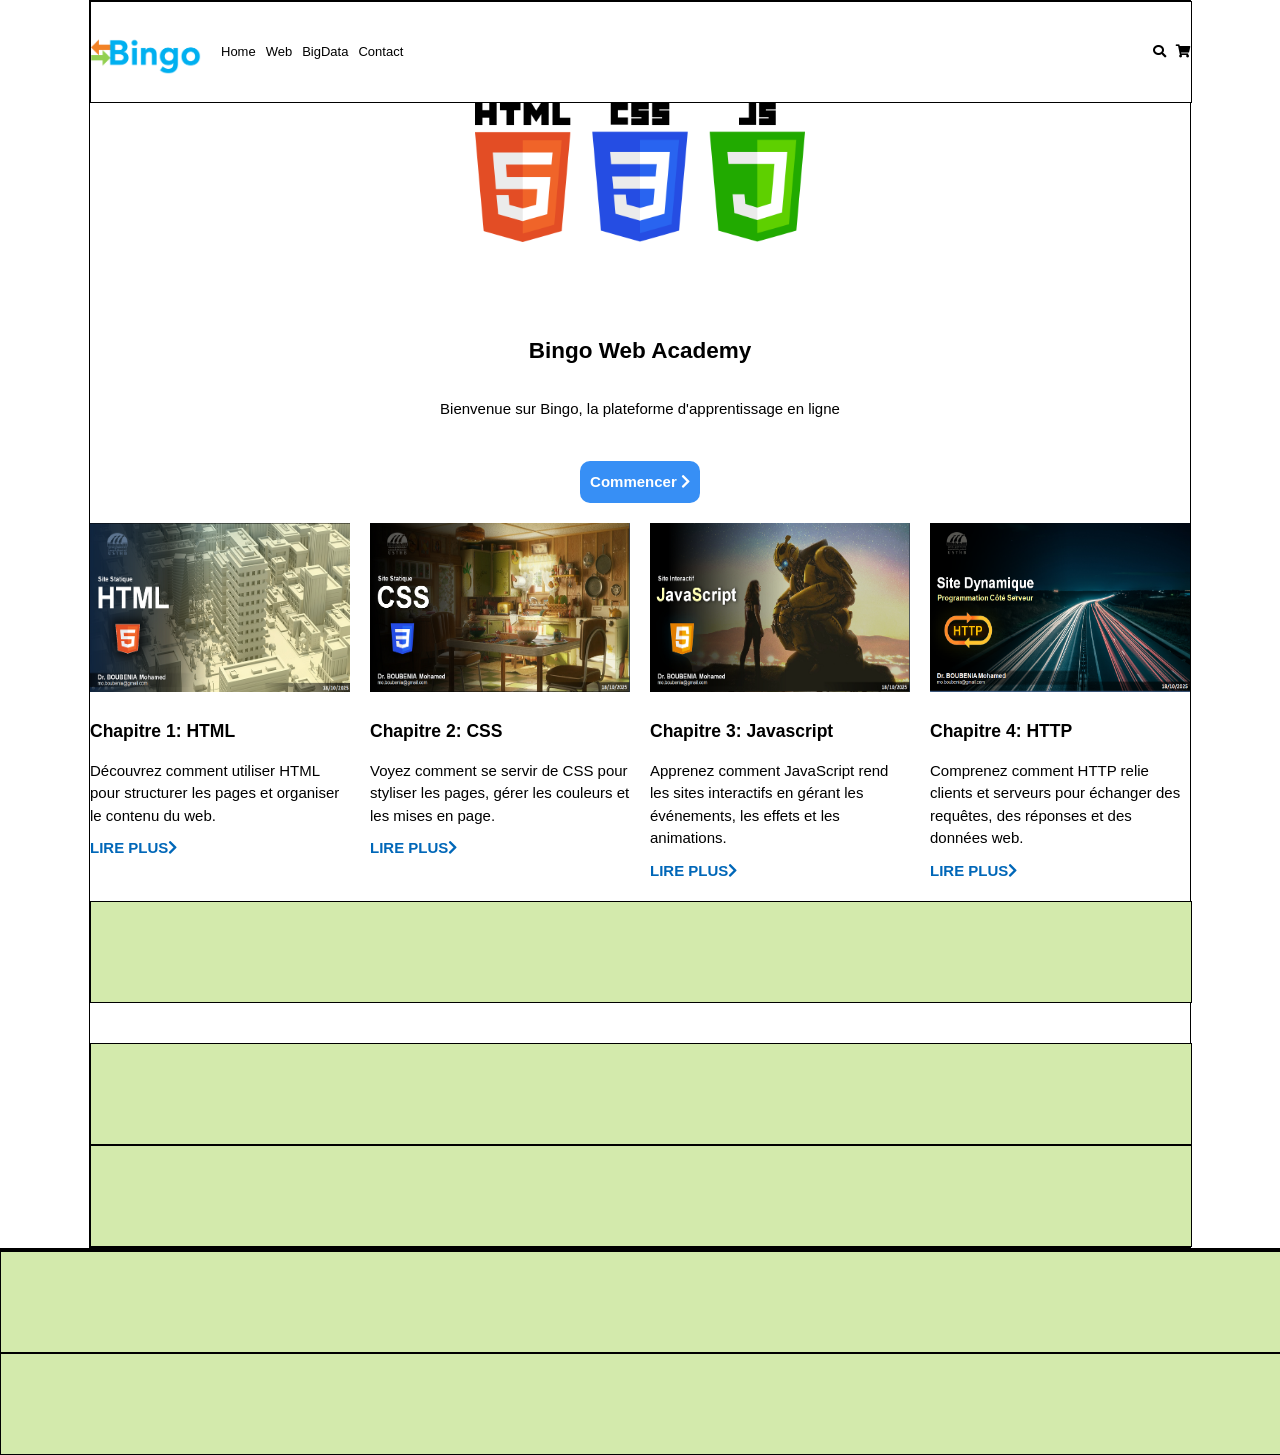
<file: secu-g12-tp3-css-Imadzakxy/Step6_home-cards/index.html>
<!DOCTYPE html>
<html lang="en">
	<head>
		<meta charset="UTF-8">
		<meta name="viewport" content="width=device-width, initial-scale=1.0">
		<link rel="stylesheet" href="style.css" />
		<link rel="stylesheet" href="https://cdnjs.cloudflare.com/ajax/libs/font-awesome/5.15.2/css/all.min.css">
		<title>Microsoft Official homepage</title>
	</head>

	<body>
		<div class="container">
			<nav class="main-nav">
				<img src="../img/logo.png" alt="Microsoft" class="logo">
				<ul class="main-menu">
					<li><a href="#">Home</a></li>
					<li><a href="#web">Web</a></li>
					<li><a href="#BigData">BigData</a></li>
					<li><a href="#contact">Contact</a></li>
				</ul>
				<ul class="right-menu">
					<li>
						<a href="#">
							 <i class="fas fa-search"></i>
						</a>
					</li>
					<li>
						<a href="#">
							<i class="fas fa-shopping-cart"></i>
						</a>
					</li>
				</ul>
			</nav>
			<header class="showcase">
				<h2>Bingo Web Academy</h2>
				<p>
					Bienvenue sur Bingo, la plateforme d'apprentissage en ligne
				</p>
				<a href="#" class="btn">
					Commencer <i class="fas fa-chevron-right"></i>
				</a>
			</header>
			<main>
				<section id="web" class="home-cards">
						<div>
						<img src="../img/card1_html.png" alt="">
						<h3>Chapitre 1: HTML</h3>
						<p>
							Découvrez comment utiliser HTML pour structurer les pages et organiser le contenu du web.
						</p>
						<a href="#">Lire plus<i class="fas fa-chevron-right"></i></a>
					</div>
					<div>
						<img src="../img/card2_css.png" alt="" />
						<h3>Chapitre 2: CSS</h3>
						<p>
							Voyez comment se servir de CSS pour styliser les pages, gérer les couleurs et les mises en page.
						</p>
						<a href="#">Lire plus<i class="fas fa-chevron-right"></i></a>
					</div>
					<div>
						<img src="../img/card3_JS.png" alt="" />
						<h3>Chapitre 3: Javascript</h3>
						<p>
							Apprenez comment JavaScript rend les sites interactifs en gérant les événements, les effets et les animations.
						</p>
						<a href="#">Lire plus<i class="fas fa-chevron-right"></i></a>
					</div>
					<div>
						<img src="../img/card4_http.png" alt="" />
						<h3>Chapitre 4: HTTP</h3>
						<p>
							Comprenez comment HTTP relie clients et serveurs pour échanger des requêtes, des réponses et des données web.
						</p>
						<a href="#">Lire plus<i class="fas fa-chevron-right"></i></a>
					</div>
				</section>
				<section id="bigData-intro"></section>
				<section id="bigdata"class="home-cards"></section>
				<section id="contact "class="ruban dark"></section>
				<section class="follow"></section>
			</main>			
		</div>
		<footer>	
			<section class="links"></section>	
			<section class="sub-footer"></section>	
		</footer>
	</body>
</html>
</file>
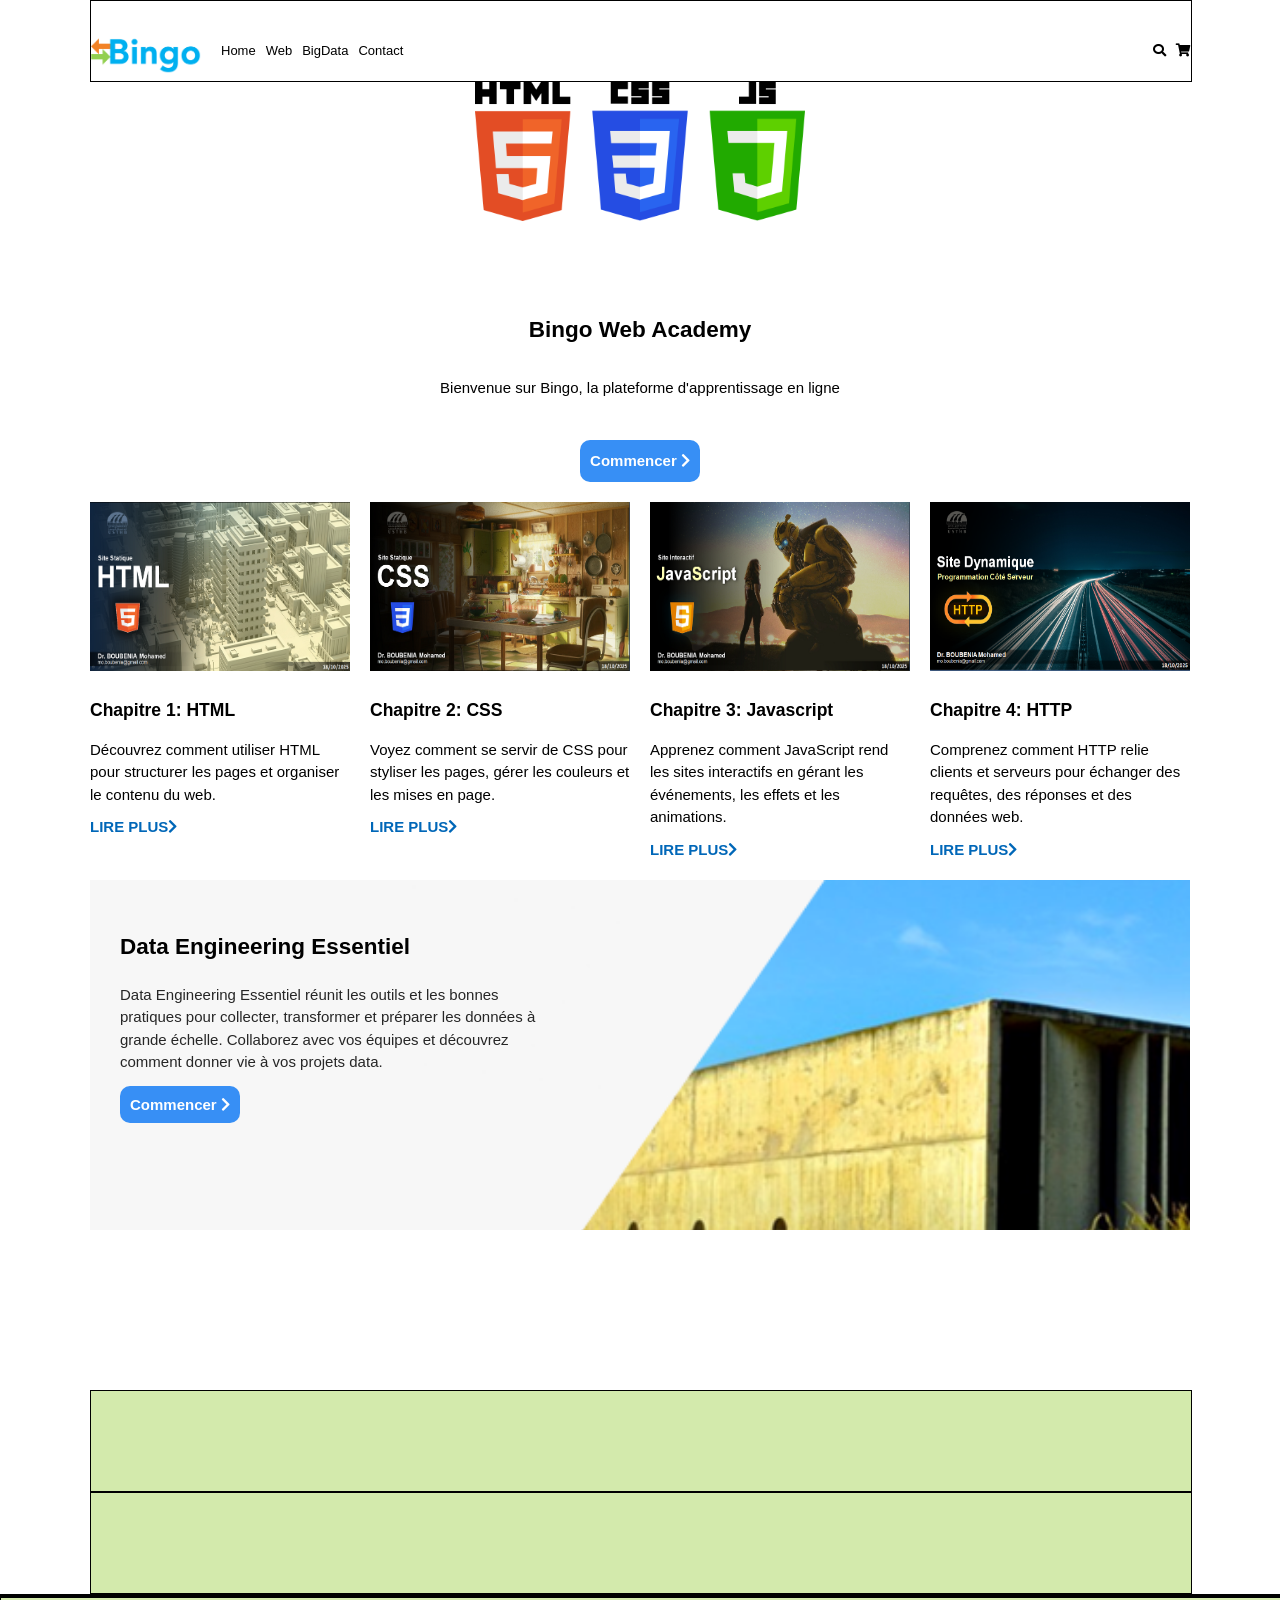
<file: secu-g12-tp3-css-Imadzakxy/Step7_bigdata/index.html>
<!DOCTYPE html>
<html lang="en">
	<head>
		<meta charset="UTF-8">
		<meta name="viewport" content="width=device-width, initial-scale=1.0">
		<link rel="stylesheet" href="style.css" />
		<link rel="stylesheet" href="https://cdnjs.cloudflare.com/ajax/libs/font-awesome/5.15.2/css/all.min.css">
		<title>Microsoft Official homepage</title>
	</head>

	<body>
		<div class="container">
			<nav class="main-nav">
				<img src="../img/logo.png" alt="Microsoft" class="logo">
				<ul class="main-menu">
					<li><a href="#">Home</a></li>
					<li><a href="#web">Web</a></li>
					<li><a href="#BigData">BigData</a></li>
					<li><a href="#contact">Contact</a></li>
				</ul>
				<ul class="right-menu">
					<li>
						<a href="#">
							 <i class="fas fa-search"></i>
						</a>
					</li>
					<li>
						<a href="#">
							<i class="fas fa-shopping-cart"></i>
						</a>
					</li>
				</ul>
			</nav>
			<header class="showcase">
				<h2>Bingo Web Academy</h2>
				<p>
					Bienvenue sur Bingo, la plateforme d'apprentissage en ligne
				</p>
				<a href="#" class="btn">
					Commencer <i class="fas fa-chevron-right"></i>
				</a>
			</header>
			<main>
				<section id="web" class="home-cards">
						<div>
						<img src="../img/card1_html.png" alt="">
						<h3>Chapitre 1: HTML</h3>
						<p>
							Découvrez comment utiliser HTML pour structurer les pages et organiser le contenu du web.
						</p>
						<a href="#">Lire plus<i class="fas fa-chevron-right"></i></a>
					</div>
					<div>
						<img src="../img/card2_css.png" alt="" />
						<h3>Chapitre 2: CSS</h3>
						<p>
							Voyez comment se servir de CSS pour styliser les pages, gérer les couleurs et les mises en page.
						</p>
						<a href="#">Lire plus<i class="fas fa-chevron-right"></i></a>
					</div>
					<div>
						<img src="../img/card3_JS.png" alt="" />
						<h3>Chapitre 3: Javascript</h3>
						<p>
							Apprenez comment JavaScript rend les sites interactifs en gérant les événements, les effets et les animations.
						</p>
						<a href="#">Lire plus<i class="fas fa-chevron-right"></i></a>
					</div>
					<div>
						<img src="../img/card4_http.png" alt="" />
						<h3>Chapitre 4: HTTP</h3>
						<p>
							Comprenez comment HTTP relie clients et serveurs pour échanger des requêtes, des réponses et des données web.
						</p>
						<a href="#">Lire plus<i class="fas fa-chevron-right"></i></a>
					</div>
				</section>
				<section id="bigData-intro">
					<div class="content">
						<h2>Data Engineering Essentiel</h2>
						<p>
							Data Engineering Essentiel réunit les outils et les bonnes pratiques pour collecter, 
							transformer et préparer les données à grande échelle. Collaborez avec vos équipes et découvrez comment donner vie à vos projets data.
						</p>
						<a href="#" class="btn">
							Commencer <i class="fas fa-chevron-right"></i>
						</a>
					</div>
				</section>
				<section id="bigdata"class="home-cards"></section>
				<section id="contact "class="ruban dark"></section>
				<section class="follow"></section>
			</main>			
		</div>
		<footer>	
			<section class="links"></section>	
			<section class="sub-footer"></section>	
		</footer>
	</body>
</html>
</file>
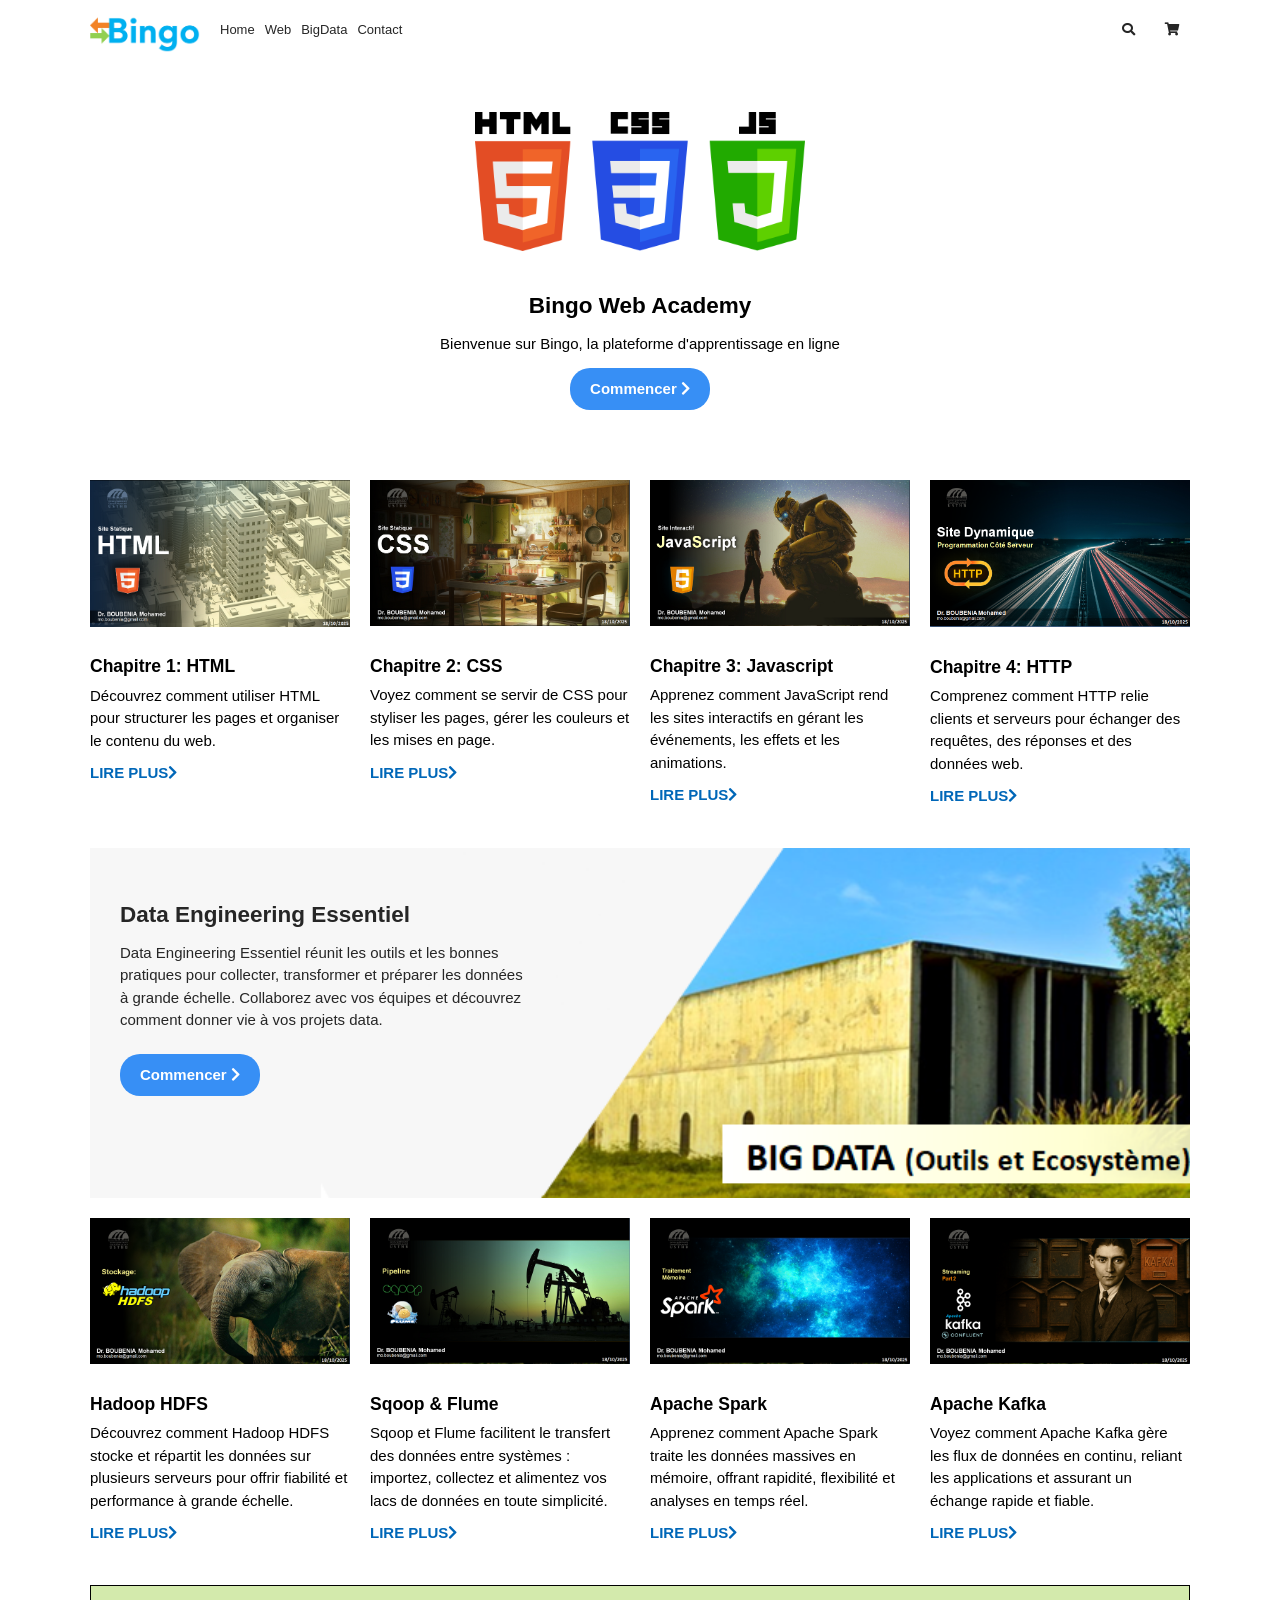
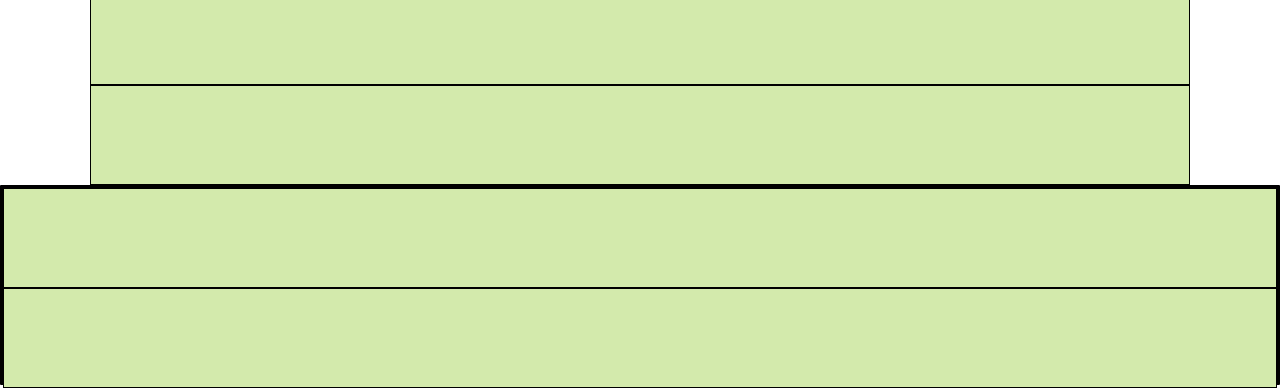
<file: secu-g12-tp3-css-Imadzakxy/Step8_home-cards2/index.html>
<!DOCTYPE html>
<html lang="en">
	<head>
		<meta charset="UTF-8">
		<meta name="viewport" content="width=device-width, initial-scale=1.0">
		<link rel="stylesheet" href="style.css" />
		<link rel="stylesheet" href="https://cdnjs.cloudflare.com/ajax/libs/font-awesome/5.15.2/css/all.min.css">
		<title>Microsoft Official homepage</title>
	</head>

	<body>
		<div class="container">
			<nav class="main-nav">
				<img src="../img/logo.png" alt="Microsoft" class="logo">
				<ul class="main-menu">
					<li><a href="#">Home</a></li>
					<li><a href="#web">Web</a></li>
					<li><a href="#BigData">BigData</a></li>
					<li><a href="#contact">Contact</a></li>
				</ul>
				<ul class="right-menu">
					<li>
						<a href="#">
							 <i class="fas fa-search"></i>
						</a>
					</li>
					<li>
						<a href="#">
							<i class="fas fa-shopping-cart"></i>
						</a>
					</li>
				</ul>
			</nav>
			<header class="showcase">
				<h2>Bingo Web Academy</h2>
				<p>
					Bienvenue sur Bingo, la plateforme d'apprentissage en ligne
				</p>
				<a href="#" class="btn">
					Commencer <i class="fas fa-chevron-right"></i>
				</a>
			</header>
			<main>
				<section id="web" class="home-cards">
						<div>
						<img src="../img/card1_html.png" alt="">
						<h3>Chapitre 1: HTML</h3>
						<p>
							Découvrez comment utiliser HTML pour structurer les pages et organiser le contenu du web.
						</p>
						<a href="#">Lire plus<i class="fas fa-chevron-right"></i></a>
					</div>
					<div>
						<img src="../img/card2_css.png" alt="" />
						<h3>Chapitre 2: CSS</h3>
						<p>
							Voyez comment se servir de CSS pour styliser les pages, gérer les couleurs et les mises en page.
						</p>
						<a href="#">Lire plus<i class="fas fa-chevron-right"></i></a>
					</div>
					<div>
						<img src="../img/card3_JS.png" alt="" />
						<h3>Chapitre 3: Javascript</h3>
						<p>
							Apprenez comment JavaScript rend les sites interactifs en gérant les événements, les effets et les animations.
						</p>
						<a href="#">Lire plus<i class="fas fa-chevron-right"></i></a>
					</div>
					<div>
						<img src="../img/card4_http.png" alt="" />
						<h3>Chapitre 4: HTTP</h3>
						<p>
							Comprenez comment HTTP relie clients et serveurs pour échanger des requêtes, des réponses et des données web.
						</p>
						<a href="#">Lire plus<i class="fas fa-chevron-right"></i></a>
					</div>
				</section>
				<section id="bigData-intro">
					<div class="content">
						<h2>Data Engineering Essentiel</h2>
						<p>
							Data Engineering Essentiel réunit les outils et les bonnes pratiques pour collecter, 
							transformer et préparer les données à grande échelle. Collaborez avec vos équipes et découvrez comment donner vie à vos projets data.
						</p>
						<a href="#" class="btn">
							Commencer <i class="fas fa-chevron-right"></i>
						</a>
					</div>
				</section>
				<section id="bigData" class="home-cards">
					<div>
						<img src="../img/card5_hdfs.png" alt="" />
						<h3>Hadoop HDFS</h3>
						<p>
							Découvrez comment Hadoop HDFS stocke et répartit les données sur plusieurs serveurs 
							pour offrir fiabilité et performance à grande échelle.
						</p>
						<a href="#">Lire plus<i class="fas fa-chevron-right"></i></a>
					</div>
					<div>
						<img src="../img/card6_pipelines.png" alt="" />
						<h3>Sqoop & Flume</h3>
						<p>
							Sqoop et Flume facilitent le transfert des données entre systèmes : 
							importez, collectez et alimentez vos lacs de données en toute simplicité.
						</p>
						<a href="#">Lire plus<i class="fas fa-chevron-right"></i></a>
					</div>
					<div>
						<img src="../img/card7_spark.png" alt="" />
						<h3>Apache Spark</h3>
						<p>
							Apprenez comment Apache Spark traite les données massives en mémoire, 
							offrant rapidité, flexibilité et analyses en temps réel.
						</p>
						<a href="#">Lire plus<i class="fas fa-chevron-right"></i></a>
					</div>
					<div>
						<img src="../img/card8_kafka.png" alt="" />
						<h3>Apache Kafka</h3>
						<p>
							Voyez comment Apache Kafka gère les flux de données en continu, 
							reliant les applications et assurant un échange rapide et fiable.						
						</p>
						<a href="#">Lire plus<i class="fas fa-chevron-right"></i></a>
					</div>
				</section>
				<section id="contact "class="ruban dark"></section>
				<section class="follow"></section>
			</main>			
		</div>
		<footer>	
			<section class="links"></section>	
			<section class="sub-footer"></section>	
		</footer>
	</body>
</html>
</file>
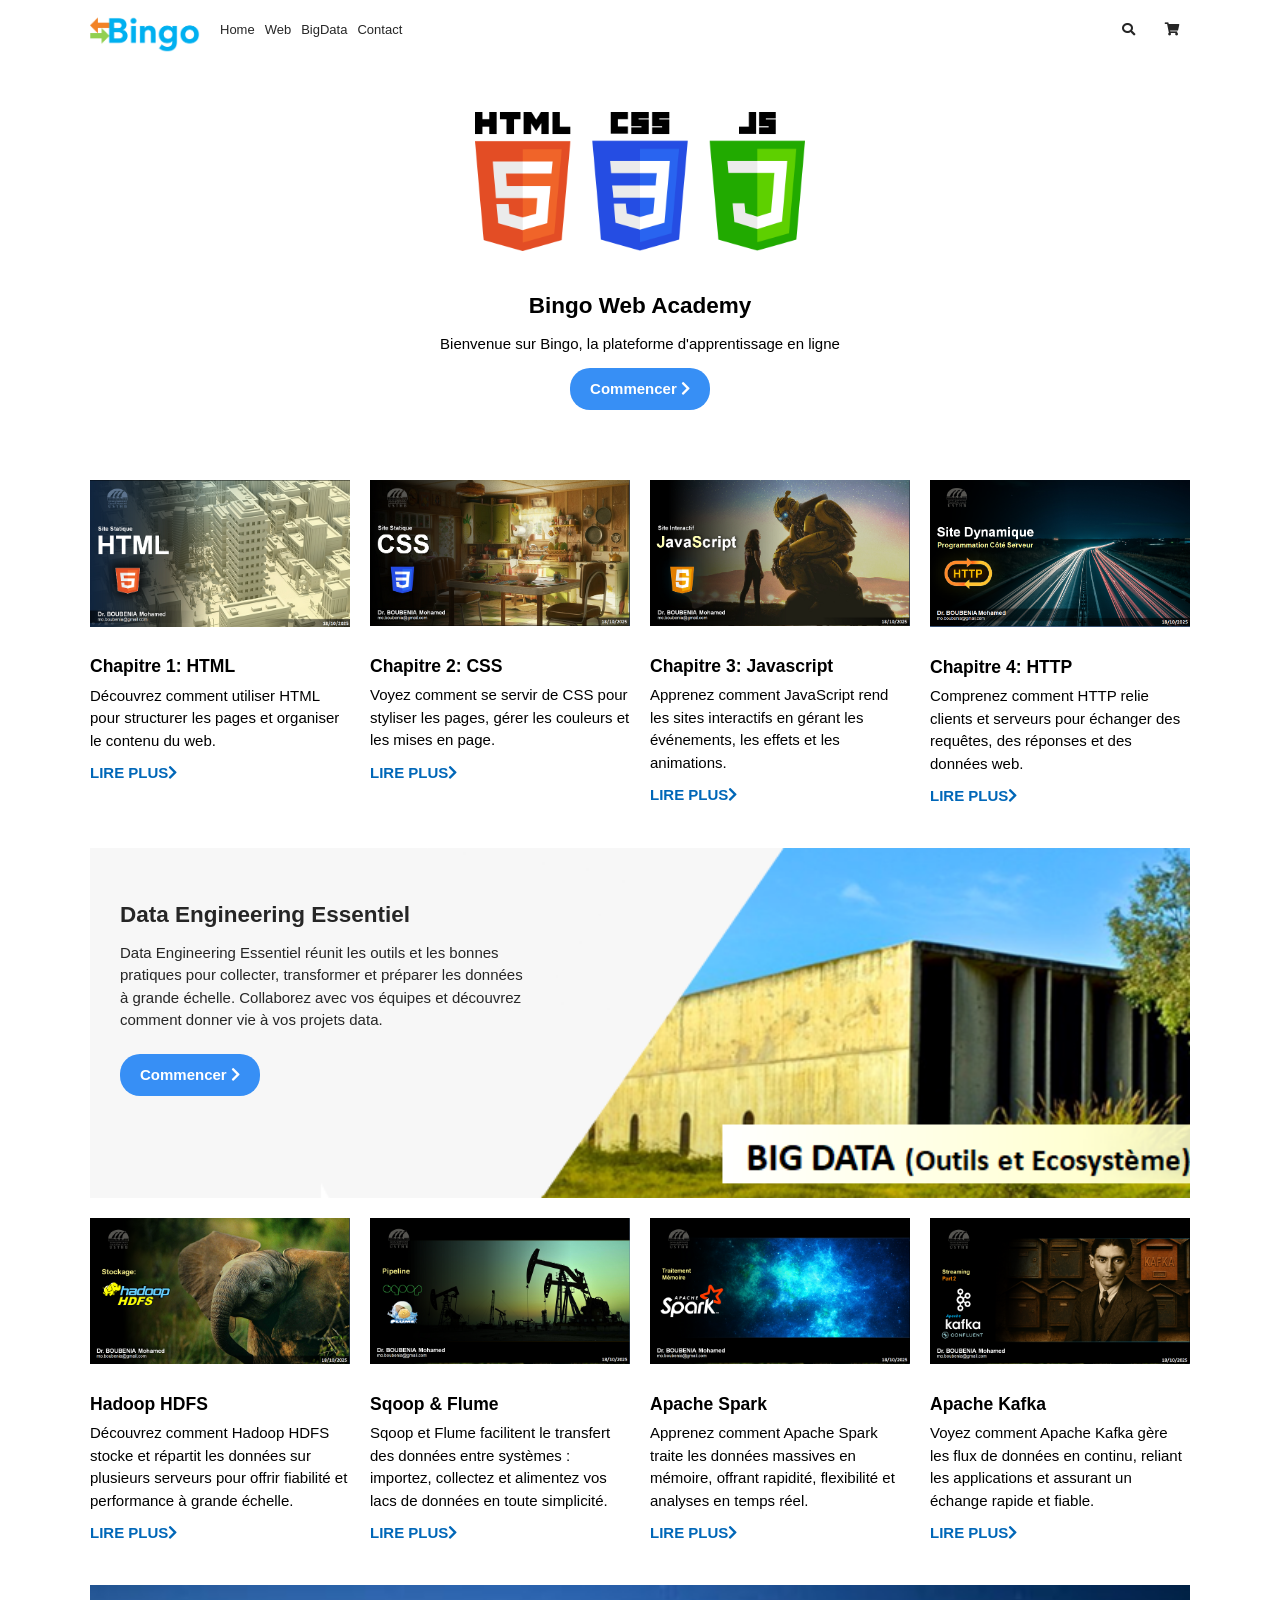
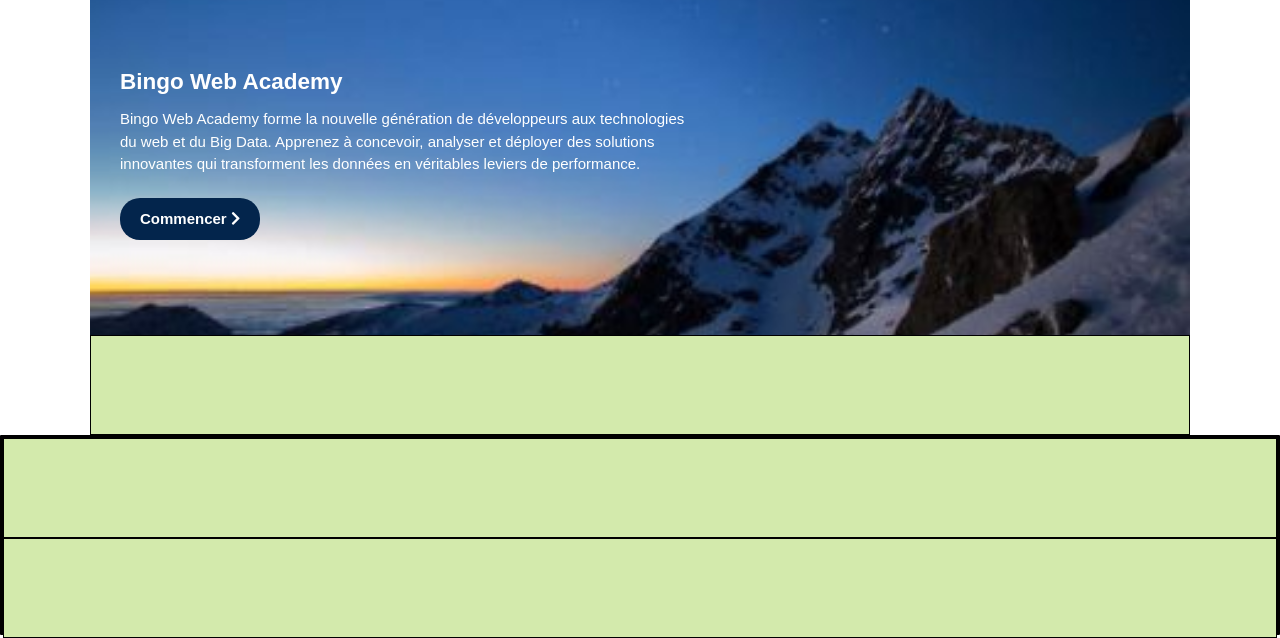
<file: secu-g12-tp3-css-Imadzakxy/Step9_ruban/index.html>
<!DOCTYPE html>
<html lang="en">
	<head>
		<meta charset="UTF-8">
		<meta name="viewport" content="width=device-width, initial-scale=1.0">
		<link rel="stylesheet" href="style.css" />
		<link rel="stylesheet" href="https://cdnjs.cloudflare.com/ajax/libs/font-awesome/5.15.2/css/all.min.css">
		<title>Microsoft Official homepage</title>
	</head>

	<body>
		<div class="container">
			<nav class="main-nav">
				<img src="../img/logo.png" alt="Microsoft" class="logo">
				<ul class="main-menu">
					<li><a href="#">Home</a></li>
					<li><a href="#web">Web</a></li>
					<li><a href="#BigData">BigData</a></li>
					<li><a href="#contact">Contact</a></li>
				</ul>
				<ul class="right-menu">
					<li>
						<a href="#">
							 <i class="fas fa-search"></i>
						</a>
					</li>
					<li>
						<a href="#">
							<i class="fas fa-shopping-cart"></i>
						</a>
					</li>
				</ul>
			</nav>
			<header class="showcase">
				<h2>Bingo Web Academy</h2>
				<p>
					Bienvenue sur Bingo, la plateforme d'apprentissage en ligne
				</p>
				<a href="#" class="btn">
					Commencer <i class="fas fa-chevron-right"></i>
				</a>
			</header>
			<main>
				<section id="web" class="home-cards">
						<div>
						<img src="../img/card1_html.png" alt="">
						<h3>Chapitre 1: HTML</h3>
						<p>
							Découvrez comment utiliser HTML pour structurer les pages et organiser le contenu du web.
						</p>
						<a href="#">Lire plus<i class="fas fa-chevron-right"></i></a>
					</div>
					<div>
						<img src="../img/card2_css.png" alt="" />
						<h3>Chapitre 2: CSS</h3>
						<p>
							Voyez comment se servir de CSS pour styliser les pages, gérer les couleurs et les mises en page.
						</p>
						<a href="#">Lire plus<i class="fas fa-chevron-right"></i></a>
					</div>
					<div>
						<img src="../img/card3_JS.png" alt="" />
						<h3>Chapitre 3: Javascript</h3>
						<p>
							Apprenez comment JavaScript rend les sites interactifs en gérant les événements, les effets et les animations.
						</p>
						<a href="#">Lire plus<i class="fas fa-chevron-right"></i></a>
					</div>
					<div>
						<img src="../img/card4_http.png" alt="" />
						<h3>Chapitre 4: HTTP</h3>
						<p>
							Comprenez comment HTTP relie clients et serveurs pour échanger des requêtes, des réponses et des données web.
						</p>
						<a href="#">Lire plus<i class="fas fa-chevron-right"></i></a>
					</div>
				</section>
				<section id="bigData-intro">
					<div class="content">
						<h2>Data Engineering Essentiel</h2>
						<p>
							Data Engineering Essentiel réunit les outils et les bonnes pratiques pour collecter, 
							transformer et préparer les données à grande échelle. Collaborez avec vos équipes et découvrez comment donner vie à vos projets data.
						</p>
						<a href="#" class="btn">
							Commencer <i class="fas fa-chevron-right"></i>
						</a>
					</div>
				</section>
				<section id="bigData" class="home-cards">
					<div>
						<img src="../img/card5_hdfs.png" alt="" />
						<h3>Hadoop HDFS</h3>
						<p>
							Découvrez comment Hadoop HDFS stocke et répartit les données sur plusieurs serveurs 
							pour offrir fiabilité et performance à grande échelle.
						</p>
						<a href="#">Lire plus<i class="fas fa-chevron-right"></i></a>
					</div>
					<div>
						<img src="../img/card6_pipelines.png" alt="" />
						<h3>Sqoop & Flume</h3>
						<p>
							Sqoop et Flume facilitent le transfert des données entre systèmes : 
							importez, collectez et alimentez vos lacs de données en toute simplicité.
						</p>
						<a href="#">Lire plus<i class="fas fa-chevron-right"></i></a>
					</div>
					<div>
						<img src="../img/card7_spark.png" alt="" />
						<h3>Apache Spark</h3>
						<p>
							Apprenez comment Apache Spark traite les données massives en mémoire, 
							offrant rapidité, flexibilité et analyses en temps réel.
						</p>
						<a href="#">Lire plus<i class="fas fa-chevron-right"></i></a>
					</div>
					<div>
						<img src="../img/card8_kafka.png" alt="" />
						<h3>Apache Kafka</h3>
						<p>
							Voyez comment Apache Kafka gère les flux de données en continu, 
							reliant les applications et assurant un échange rapide et fiable.						
						</p>
						<a href="#">Lire plus<i class="fas fa-chevron-right"></i></a>
					</div>
				</section>
				<section  id="contact" class="ruban dark">
					<div class="content">
						<h2>Bingo Web Academy</h2>
						<p>Bingo Web Academy forme la nouvelle génération de développeurs aux technologies 
							du web et du Big Data. Apprenez à concevoir, analyser et déployer des solutions 
							innovantes qui transforment les données en véritables leviers de performance.</p>
						<a href="#" class="btn">
							Commencer <i class="fas fa-chevron-right"></i>
						</a>
					</div>
				</section>
				<section class="follow"></section>
			</main>			
		</div>
		<footer>	
			<section class="links"></section>	
			<section class="sub-footer"></section>	
		</footer>
	</body>
</html>
</file>
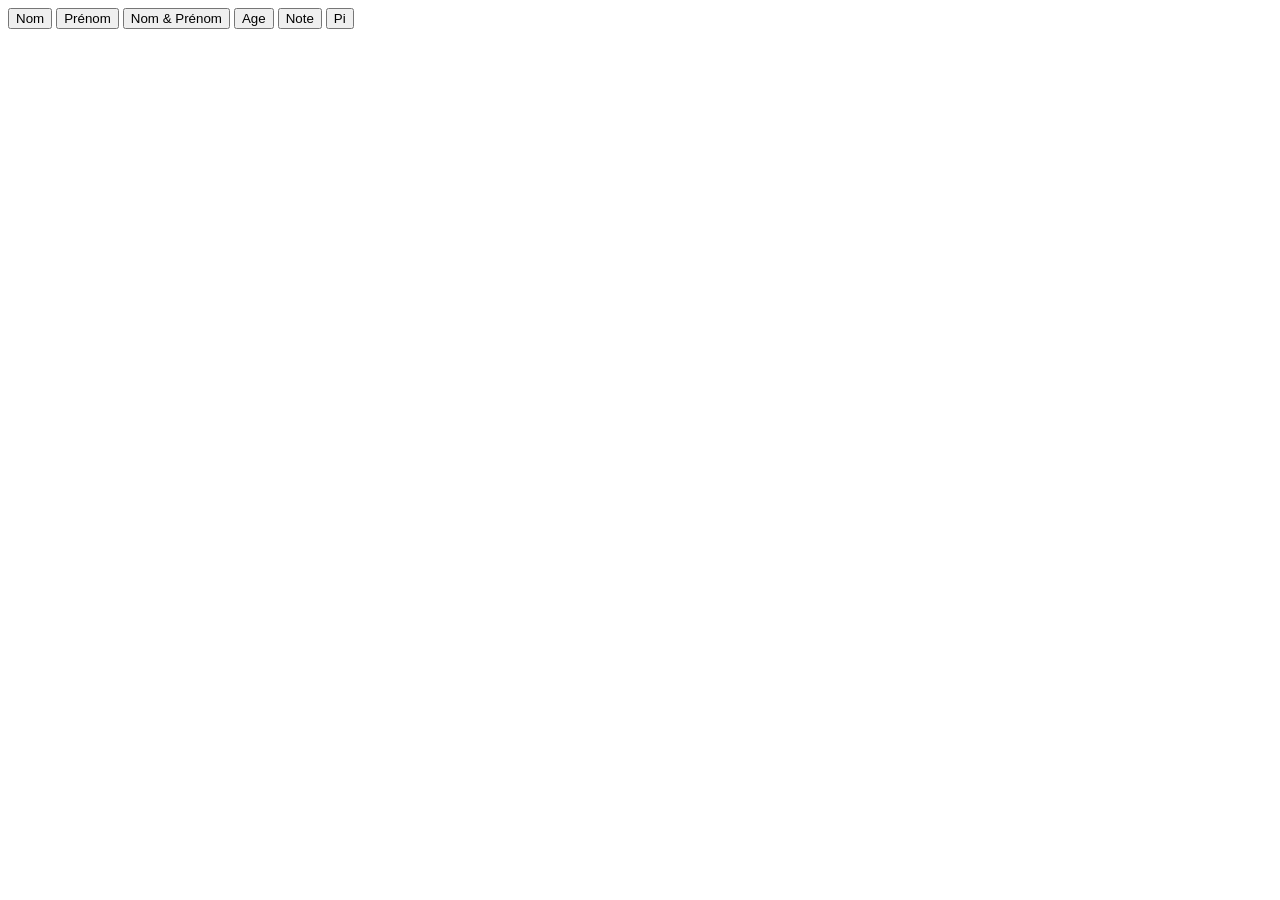
<file: secu-g12-tp4-js1-its-Xero/exo 1/index.html>
<!DOCTYPE html>
<html lang="en">
<head>
  <meta charset="UTF-8">
  <meta name="viewport" content="width=device-width, initial-scale=1.0">
  <script src="script.js"></script>
  <title>exo 1</title>
</head>
<body>

  <button onclick="f1()">Nom</button>
  <button onclick="f2()">Prénom</button>
  <button onclick="f3()">Nom & Prénom</button>
  <button onclick="f4()">Age</button>
  <button onclick="f5()">Note</button>
  <button onclick="f6()">Pi</button>
  
</body>
</html>
</file>
<file: secu-g12-tp3-css-Imadzakxy/Step10_follow/style.css>
* {
  margin: 0;
  padding: 0;
  box-sizing: border-box;
}
body { 
  display: flex;
  flex-direction: column;
  align-items: center;
  font-family: "Segoe UI", Tahoma, Geneva, Verdana, sans-serif;
  background-color: white;
  color: black;
  font-size: 15px;
  line-height: 1.5;
}
.main-nav {
  display: flex;
  justify-content: space-between;
  align-items: center;
  padding: 20px 0;
  height: 60px;
  background-color: white;
  font-size: 13px;
}

.main-nav ul {
  list-style: none;
  display: flex;
  align-items: center;
}
.logo {
  width: 110px;
}
.main-menu,
.right-menu li {
  flex: 1;
  margin-left: 20px;
}
.main-menu a,
.right-menu a {
  margin-right: 10px;
  color: #262626;
  text-decoration: none;
  padding-bottom: 2px;
}
.main-menu a:hover,
.right-menu a:hover {
  border-bottom: 2px solid #262626;
  cursor: pointer;
}
.container {
  background-color: white;
  width: 90%;
  max-width: 1100px;
  height: auto;
  border: none;
  margin: 0 auto;
}
.showcase {
    width: 100%;
    height: 400px;
    background-image: url("../img/slide1.png");
    background-repeat: no-repeat;
    background-size: 30%;
    background-position: center 20%; /* CORRECTION: Lowered image from the top */
    display: flex;
    flex-direction: column;
    justify-content: flex-end;
    align-items: center;
    padding-bottom: 50px;
    margin-bottom: 20px;
  }
  
  .showcase h2,
  .showcase p {
    margin-bottom: 10px;
  }
  
  .btn {
    background-color: #378ff5;
    color: white;
    margin-top: 2px;
    font-weight: bold;
    border: none;
    border-radius: 20px; /* CORRECTION: Restored more rounded corners */
    padding: 10px 20px;
    cursor: pointer;
    text-decoration: none;
    display: inline-block;
  }
  
  .btn:hover {
    opacity: 0.8;
  }
  
  /* --- Dark Theme Helper for Showcase --- */
  .dark {
    color: white;
  }
  
  .dark .btn {
    background-color: #f4f4f4;
    color: #333;
  }
  


.home-cards {
  display: grid;
  grid-template-columns: repeat(4, 1fr);
  gap: 20px;
  margin-bottom: 40px;
  background-color: white;
  width: auto;
  border: none;
}

.home-cards img {
  width: 100%;
  margin-bottom: 20px;
}

.home-cards h3 {
  margin-bottom: 5px;
}

.home-cards a {
  color: #0067b8;
  text-transform: uppercase;
  font-weight: bold;
  margin-top: 10px;
  text-decoration: none;
  display: inline-block;
}

.home-cards a:hover i {
  transform: translateX(5px);
}
#bigData-intro {
    height: 350px;
    background-image: url("../img/bigData.png");
    background-position: center;
    background-repeat: no-repeat;
    background-size: cover;
    margin-bottom: 20px;
    padding-bottom: 100px;
  }
  
  #bigData-intro .content {
    width: 40%;
    color: #262626;
    padding-top: 50px;
    padding-left: 30px;
  }
  
  #bigData-intro .content p {
    margin-top: 10px;
    margin-bottom: 20px;
  }
.ruban {
    width: 100%;
    height: 350px;
    background-image: url("../img/carbon2.jpg");
    background-position: center top -300px; 
    background-repeat: no-repeat;
    background-size: cover;
    color: white;
  }
  
  .ruban .content {
    width: 55%;
    color: white;
    padding: 80px 0 80px 30px;
  }
  
  .ruban .content p {
    margin-top: 10px;
    margin-bottom: 20px;
  }
  
  .ruban .btn {
    background-color: #03254c;
    color: white;
  }
  
.follow {
  background-color: white;
  display: flex;
  justify-content: flex-start;
  align-items: center;
  padding: 20px;
  border: none;
}
.follow > * {
  margin-right: 10px;
}
.follow span {
  color: black;
  font-size: 30px;
}

.links, .sub-footer {
  background-color: #d3eaac;
  width:100%;
  height : 100px;
  border: 1px solid black;
}
</file>
<file: secu-g12-tp3-css-Imadzakxy/Step11_links/style.css>
* {
  margin: 0;
  padding: 0;
  box-sizing: border-box;
}
body { 
  display: flex;
  flex-direction: column;
  align-items: center;
  font-family: "Segoe UI", Tahoma, Geneva, Verdana, sans-serif;
  background-color: white;
  color: black;
  font-size: 15px;
  line-height: 1.5;
}
.main-nav {
  display: flex;
  justify-content: space-between;
  align-items: center;
  padding: 20px 0;
  height: 60px;
  background-color: white;
  font-size: 13px;
}

.main-nav ul {
  list-style: none;
  display: flex;
  align-items: center;
}
.logo {
  width: 110px;
}
.main-menu,
.right-menu li {
  flex: 1;
  margin-left: 20px;
}
.main-menu a,
.right-menu a {
  margin-right: 10px;
  color: #262626;
  text-decoration: none;
  padding-bottom: 2px;
}
.main-menu a:hover,
.right-menu a:hover {
  border-bottom: 2px solid #262626;
  cursor: pointer;
}
.container {
  background-color: white;
  width: 90%;
  max-width: 1100px;
  height: auto;
  border: none;
  margin: 0 auto;
}
.showcase {
    width: 100%;
    height: 400px;
    background-image: url("../img/slide1.png");
    background-repeat: no-repeat;
    background-size: 30%;
    background-position: center 20%; /* CORRECTION: Lowered image from the top */
    display: flex;
    flex-direction: column;
    justify-content: flex-end;
    align-items: center;
    padding-bottom: 50px;
    margin-bottom: 20px;
  }
  
  .showcase h2,
  .showcase p {
    margin-bottom: 10px;
  }
  
  .btn {
    background-color: #378ff5;
    color: white;
    margin-top: 2px;
    font-weight: bold;
    border: none;
    border-radius: 20px; /* CORRECTION: Restored more rounded corners */
    padding: 10px 20px;
    cursor: pointer;
    text-decoration: none;
    display: inline-block;
  }
  
  .btn:hover {
    opacity: 0.8;
  }
  
  /* --- Dark Theme Helper for Showcase --- */
  .dark {
    color: white;
  }
  
  .dark .btn {
    background-color: #f4f4f4;
    color: #333;
  }
  


.home-cards {
  display: grid;
  grid-template-columns: repeat(4, 1fr);
  gap: 20px;
  margin-bottom: 40px;
  background-color: white;
  width: auto;
  border: none;
}

.home-cards img {
  width: 100%;
  margin-bottom: 20px;
}

.home-cards h3 {
  margin-bottom: 5px;
}

.home-cards a {
  color: #0067b8;
  text-transform: uppercase;
  font-weight: bold;
  margin-top: 10px;
  text-decoration: none;
  display: inline-block;
}

.home-cards a:hover i {
  transform: translateX(5px);
}
#bigData-intro {
    height: 350px;
    background-image: url("../img/bigData.png");
    background-position: center;
    background-repeat: no-repeat;
    background-size: cover;
    margin-bottom: 20px;
    padding-bottom: 100px;
  }
  
  #bigData-intro .content {
    width: 40%;
    color: #262626;
    padding-top: 50px;
    padding-left: 30px;
  }
  
  #bigData-intro .content p {
    margin-top: 10px;
    margin-bottom: 20px;
  }
.ruban {
    width: 100%;
    height: 350px;
    background-image: url("../img/carbon2.jpg");
    background-position: center top -300px; 
    background-repeat: no-repeat;
    background-size: cover;
    color: white;
  }
  
  .ruban .content {
    width: 55%;
    color: white;
    padding: 80px 0 80px 30px;
  }
  
  .ruban .content p {
    margin-top: 10px;
    margin-bottom: 20px;
  }
  
  .ruban .btn {
    background-color: #03254c;
    color: white;
  }
  
.follow {
  background-color: white;
  display: flex;
  justify-content: flex-start;
  align-items: center;
  padding: 20px;
  border: none;
}
.follow > * {
  margin-right: 10px;
}
.follow span {
  color: black;
  font-size: 30px;
}
.links {
  background-color: #f2f2f2;
  color: #616161;
  padding: 35px 0;
  height: auto;
  font-size: 12px;
  border: none;
}
.links .links-inner {
  display: grid;
  grid-template-columns: repeat(5, 1fr);
  grid-gap: 10px;
  margin: 0 auto;
  max-width: 1000px;
  padding: 0 20px;
}
.links ul {
  list-style: none;
  line-height: 2.8;
}
.links ul li a {
  color: #616161;
  text-decoration: none;
}
footer{
  height: auto;
  width:100%;
  background-color: #CCCCCC;
}
.sub-footer {
  background-color: #d3eaac;
  width:100%;
  height : 100px;
  border: 1px solid black;
}
</file>
<file: secu-g12-tp3-css-Imadzakxy/Step12_footer/style.css>
* {
  margin: 0;
  padding: 0;
  box-sizing: border-box;
}
body {
  font-family: "Segoe UI", Tahoma, Geneva, Verdana, sans-serif;
  background-color: white;
  color: black;
  font-size: 15px;
  line-height: 1.5;
}
.main-nav {
  display: flex;
  justify-content: space-between;
  align-items: center;
  padding: 20px 0;
  height: 60px;
  background-color: white;
  font-size: 13px;
}

.main-nav ul {
  list-style: none;
  display: flex;
  align-items: center;
}
.logo {
  width: 110px;
}
.main-menu,
.right-menu li {
  flex: 1;
  margin-left: 20px;
}
.main-menu a,
.right-menu a {
  margin-right: 10px;
  color: #262626;
  text-decoration: none;
  padding-bottom: 2px;
}
.main-menu a:hover,
.right-menu a:hover {
  border-bottom: 2px solid #262626;
  cursor: pointer;
}
.container {
  background-color: white;
  width: 90%;
  max-width: 1100px;
  height: auto;
  border: none;
  margin: 0 auto;
}
.showcase {
    width: 100%;
    height: 400px;
    background-image: url("../img/slide1.png");
    background-repeat: no-repeat;
    background-size: 30%;
    background-position: center 20%; /* CORRECTION: Lowered image from the top */
    display: flex;
    flex-direction: column;
    justify-content: flex-end;
    align-items: center;
    padding-bottom: 50px;
    margin-bottom: 20px;
  }
  
  .showcase h2,
  .showcase p {
    margin-bottom: 10px;
  }
  
  .btn {
    background-color: #378ff5;
    color: white;
    margin-top: 2px;
    font-weight: bold;
    border: none;
    border-radius: 20px; /* CORRECTION: Restored more rounded corners */
    padding: 10px 20px;
    cursor: pointer;
    text-decoration: none;
    display: inline-block;
  }
  
  .btn:hover {
    opacity: 0.8;
  }
  
  /* --- Dark Theme Helper for Showcase --- */
  .dark {
    color: white;
  }
  
  .dark .btn {
    background-color: #f4f4f4;
    color: #333;
  }
  


.home-cards {
  display: grid;
  grid-template-columns: repeat(4, 1fr);
  gap: 20px;
  margin-bottom: 40px;
  background-color: white;
  width: auto;
  border: none;
}

.home-cards img {
  width: 100%;
  margin-bottom: 20px;
}

.home-cards h3 {
  margin-bottom: 5px;
}

.home-cards a {
  color: #0067b8;
  text-transform: uppercase;
  font-weight: bold;
  margin-top: 10px;
  text-decoration: none;
  display: inline-block;
}

.home-cards a:hover i {
  transform: translateX(5px);
}
#bigData-intro {
    height: 350px;
    background-image: url("../img/bigData.png");
    background-position: center;
    background-repeat: no-repeat;
    background-size: cover;
    margin-bottom: 20px;
    padding-bottom: 100px;
  }
  
  #bigData-intro .content {
    width: 40%;
    color: #262626;
    padding-top: 50px;
    padding-left: 30px;
  }
  
  #bigData-intro .content p {
    margin-top: 10px;
    margin-bottom: 20px;
  }
.ruban {
    width: 100%;
    height: 350px;
    background-image: url("../img/carbon2.jpg");
    background-position: center top -300px; 
    background-repeat: no-repeat;
    background-size: cover;
    color: white;
  }
  
  .ruban .content {
    width: 55%;
    color: white;
    padding: 80px 0 80px 30px;
  }
  
  .ruban .content p {
    margin-top: 10px;
    margin-bottom: 20px;
  }
  
  .ruban .btn {
    background-color: #03254c;
    color: white;
  }
  
.follow {
  background-color: white;
  display: flex;
  justify-content: flex-start;
  align-items: center;
  padding: 20px;
  border: none;
}
.follow > * {
  margin-right: 10px;
}
.follow span {
  color: black;
  font-size: 30px;
}
.links {
  background-color: #f2f2f2;
  color: #616161;
  padding: 35px 0;
  height: auto;
  font-size: 12px;
  border: none;
}
.links .links-inner {
  display: grid;
  grid-template-columns: repeat(5, 1fr);
  grid-gap: 10px;
  margin: 0 auto;
  max-width: 1000px;
  padding: 0 20px;
}
.links ul {
  list-style: none;
  line-height: 2.8;
}
.links ul li a {
  color: #616161;
  text-decoration: none;
}
.sub-footer {
  background-color: #f2f2f2;
  color: #616161;
  font-size: 12px;
  padding: 15px 0;
  border: none;
}
.sub-footer .footer-inner {
  display: flex;
  justify-content: space-between;
  align-items: center;
  max-width: 1100px;
  margin: 0 auto;
  padding: 0 20px;
}
.sub-footer .footer-inner div {
  display: flex;
  align-items: center;
  margin-bottom: 20px;
}
.sub-footer .footer-inner div i {
  margin-right: 10px;
}
.sub-footer ul {
  display: flex;
  list-style: none;
  gap: 30px;
  margin-bottom: 20px;
}
.sub-footer ul li a {
  text-decoration: none;
  color: #616161;
}

footer {
  background-color: #cccccc;
  width: 100%;
  height: 100px;
  border: none;
}
</file>
<file: secu-g12-tp3-css-Imadzakxy/Step13_responsive/style.css>
* {
  margin: 0;
  padding: 0;
  box-sizing: border-box;
}
body {
  font-family: "Segoe UI", Tahoma, Geneva, Verdana, sans-serif;
  background-color: white;
  color: black;
  font-size: 15px;
  line-height: 1.5;
}
.main-nav {
  display: flex;
  justify-content: space-between;
  align-items: center;
  padding: 20px 0;
  height: 60px;
  background-color: white;
  font-size: 13px;
}

.main-nav ul {
  list-style: none;
  display: flex;
  align-items: center;
}
.logo {
  width: 110px;
}
.main-menu,
.right-menu li {
  flex: 1;
  margin-left: 20px;
}
.main-menu a,
.right-menu a {
  margin-right: 10px;
  color: #262626;
  text-decoration: none;
  padding-bottom: 2px;
}
.main-menu a:hover,
.right-menu a:hover {
  border-bottom: 2px solid #262626;
  cursor: pointer;
}
.container {
  background-color: white;
  width: 90%;
  max-width: 1100px;
  height: auto;
  border: none;
  margin: 0 auto;
}
.showcase {
    width: 100%;
    height: 400px;
    background-image: url("../img/slide1.png");
    background-repeat: no-repeat;
    background-size: 30%;
    background-position: center 20%; /* CORRECTION: Lowered image from the top */
    display: flex;
    flex-direction: column;
    justify-content: flex-end;
    align-items: center;
    padding-bottom: 50px;
    margin-bottom: 20px;
  }
  
  .showcase h2,
  .showcase p {
    margin-bottom: 10px;
  }
  
  .btn {
    background-color: #378ff5;
    color: white;
    margin-top: 2px;
    font-weight: bold;
    border: none;
    border-radius: 20px; /* CORRECTION: Restored more rounded corners */
    padding: 10px 20px;
    cursor: pointer;
    text-decoration: none;
    display: inline-block;
  }
  
  .btn:hover {
    opacity: 0.8;
  }
  
  /* --- Dark Theme Helper for Showcase --- */
  .dark {
    color: white;
  }
  
  .dark .btn {
    background-color: #f4f4f4;
    color: #333;
  }
  


.home-cards {
  display: grid;
  grid-template-columns: repeat(4, 1fr);
  gap: 20px;
  margin-bottom: 40px;
  background-color: white;
  width: auto;
  border: none;
}

.home-cards img {
  width: 100%;
  margin-bottom: 20px;
}

.home-cards h3 {
  margin-bottom: 5px;
}

.home-cards a {
  color: #0067b8;
  text-transform: uppercase;
  font-weight: bold;
  margin-top: 10px;
  text-decoration: none;
  display: inline-block;
}

.home-cards a:hover i {
  transform: translateX(5px);
}
#bigData-intro {
    height: 350px;
    background-image: url("../img/bigData.png");
    background-position: center;
    background-repeat: no-repeat;
    background-size: cover;
    margin-bottom: 20px;
    padding-bottom: 100px;
  }
  
  #bigData-intro .content {
    width: 40%;
    color: #262626;
    padding-top: 50px;
    padding-left: 30px;
  }
  
  #bigData-intro .content p {
    margin-top: 10px;
    margin-bottom: 20px;
  }
.ruban {
    width: 100%;
    height: 350px;
    background-image: url("../img/carbon2.jpg");
    background-position: center top -300px; 
    background-repeat: no-repeat;
    background-size: cover;
    color: white;
  }
  
  .ruban .content {
    width: 55%;
    color: white;
    padding: 80px 0 80px 30px;
  }
  
  .ruban .content p {
    margin-top: 10px;
    margin-bottom: 20px;
  }
  
  .ruban .btn {
    background-color: #03254c;
    color: white;
  }
  
.follow {
  background-color: white;
  display: flex;
  justify-content: flex-start;
  align-items: center;
  padding: 20px;
  border: none;
}
.follow > * {
  margin-right: 10px;
}
.follow span {
  color: black;
  font-size: 30px;
}
.links {
  background-color: #f2f2f2;
  color: #616161;
  padding: 35px 0;
  height: auto;
  font-size: 12px;
  border: none;
}
.links .links-inner {
  display: grid;
  grid-template-columns: repeat(5, 1fr);
  grid-gap: 10px;
  margin: 0 auto;
  max-width: 1000px;
  padding: 0 20px;
}
.links ul {
  list-style: none;
  line-height: 2.8;
}
.links ul li a {
  color: #616161;
  text-decoration: none;
}
.sub-footer {
  background-color: #f2f2f2;
  color: #616161;
  font-size: 12px;
  padding: 15px 0;
  border: none;
}
.sub-footer .footer-inner {
  display: flex;
  justify-content: space-between;
  align-items: center;
  max-width: 1100px;
  margin: 0 auto;
  padding: 0 20px;
}
.sub-footer .footer-inner div {
  display: flex;
  align-items: center;
  margin-bottom: 20px;
}
.sub-footer .footer-inner div i {
  margin-right: 10px;
}
.sub-footer ul {
  display: flex;
  list-style: none;
  gap: 30px;
  margin-bottom: 20px;
}
.sub-footer ul li a {
  text-decoration: none;
  color: #616161;
}

footer {
  background-color: #cccccc;
  width: 100%;
  height: 100px;
  border: none;
}

@media (max-width: 700px) {
  .main-menu {
    display: flex;
    flex-direction: row;
    justify-content: space-between;
    align-items: center;
    padding: 10px 20px;
    height: auto;
    background-color: #fff;

  }
  .logo {
    width: 100px;
  }

  .main-menu {
    display: flex;
    justify-content: center;
    align-items: center;
    gap: 25px;
    flex: 1;
  }

  .main-menu a {
    display: none;
  }

  .home-cards {
    grid-template-columns: repeat(2, 1fr);
  }

  .showcase {
    background-size: 60%;
  }

   #bigData-intro .content p {
    display: none;
  }

  #bigData-intro .content {
    width: 80%;
  }

  #bigData-intro .content h2 {
    margin-bottom: 20px;
  }

  .carbon {
    width: 85%;
  }

  .ruban {
    height: 500px;
    background-position: center top;
  }

  .links .links-inner {
    grid-template-columns: repeat(2, 1fr);
  }

  .sub-footer .footer-inner {
    flex-direction: column;
    align-items: flex-start;
    gap: 15px;
  }
}

@media (max-width: 500px) {
  .home-cards {
    grid-template-columns: 1fr;
  }
  .links .links-inner {
    grid-template-columns: 1fr;
  }

  .main-nav {
    text-align: center;
  }

  .sub-footer ul {
    flex-direction: column;
    font-size: 25px;
    gap: 15px;
  }

  .sub-footer .footer-inner {
    flex-direction: column;
    align-items: flex-start;
    text-align: left;
  }
}
</file>
<file: secu-g12-tp3-css-Imadzakxy/Step3_layout3/style.css>
*{
  margin: 0;
  padding: 0;
}

body{
  display: flex;
  flex-direction: column;
  align-items: center;
}

.container{
  height : auto;
  width : 90%;
  border: 1px solid black;
  background-color: red;
  max-width: 1100px;
}

.main-nav{
  background:#CCCCCC;
  width: 100%;
  height:60px;
  border:1px solid black;
}

.showcase{
  background:#CCCCCC;
  width: 100%;
  height:60px;
  border:1px solid black;
}

.home-cards, .ruban, .follow, #bigData-intro {
  background-color: #d3eaac;
  width:100%;
  height : 100px;
  border: 1px solid black;
}

footer{
  height:100px;
  width:100%;
  border-radius: 1px;
  border-color: black;
  border-style: solid;
  background-color: #CCCCCC;  
}

.links, .sub-footer {
  background-color: #d3eaac;
  width:100%;
  height : 100px;
  border: 1px solid black;
}
</file>
<file: secu-g12-tp3-css-Imadzakxy/Step4_nav/style.css>
*{
  margin: 0;
  padding: 0;
}

body{
  display: flex;
  flex-direction: column;
  align-items: center;
  font-family: 'Segoe UI', Tahoma, Geneva, Verdana, sans-serif;
  background-color: white;
  color:black;
  font-size: 15px;
  line-height:1.5;
}

.container{
  height : auto;
  width : 90%;
  border:1px solid black;
  background-color: red; 
  max-width: 1100px;
}

.main-menu{
  width: 100%;
  list-style: none;
  margin-left: 20px;
  display:flex;
  align-items: center;
  gap:10px;
}

.main-menu a{
  color: black;
  text-decoration: none;
  padding-bottom: 2px;
  border-bottom: 2px solid transparent;
}
 
.main-menu a:hover{
  border-bottom-color: black;
}

.right-menu{
  display:flex;
  align-items: center;
  gap:10px;
  list-style: none;  
}

.right-menu a{
  color: black;
  text-decoration: none;
  padding-bottom: 2px;
  border-bottom: 2px solid transparent;
}

.right-menu a:hover{
  border-bottom-color: black;
}

.main-nav{
  width: 100%;
  height:60px;
  padding: 20px 0;
  border:1px solid black;
  display: flex;
  justify-content: space-between;
  font-size: 13px;
  color: black;
  background-color: white;
}

.logo{
  width:110px;
}

.showcase{
  background:#CCCCCC;
  width: 100%;
  height:60px;
  border:1px solid black;
}

.home-cards, .ruban, .follow, #bigData-intro {
  background-color: #d3eaac;
  width:100%;
  height : 100px;
  border: 1px solid black;
}

footer{
  height:200px;
  width:100%;
  border-radius: 1px;
  border-color: black;
  border-style: solid;
  background-color: #CCCCCC;  
}

.links, .sub-footer {
  background-color: #d3eaac;
  width:100%;
  height : 100px;
  border: 1px solid black;
}
</file>
<file: secu-g12-tp3-css-Imadzakxy/Step5_showcase/style.css>
*{
  margin: 0;
  padding: 0;
}

body{
  display: flex;
  flex-direction: column;
  align-items: center;
  font-family: 'Segoe UI', Tahoma, Geneva, Verdana, sans-serif;
  background-color: white;
  color:black;
  font-size: 15px;
  line-height:1.5;
}

.container{
  height : auto;
  width : 90%;
  border: 1px solid black;
  max-width: 1100px;
}

.main-menu{
  width: 100%;
  list-style: none;
  margin-left: 20px;
  display:flex;
  align-items: center;
  gap:10px;
}

.main-menu a{
  color: black;
  text-decoration: none;
  padding-bottom: 2px;
  border-bottom: 2px solid transparent;
}
 
.main-menu a:hover{
  border-bottom-color: black;
}

.main-nav{
  width: 100%;
  height:60px;
  border:1px solid black;
  display: flex;
  align-items: center;
  justify-content: space-between;
  padding: 20px 0;
  font-size: 13px;
  color: black;
  background-color: white;
} 
    
.right-menu{
  display:flex;
  align-items: center;
  gap:10px;
  list-style: none;
}

.right-menu a{
  color: black;
  text-decoration: none;
  padding-bottom: 2px;
  border-bottom: 2px solid transparent;
}

.right-menu a:hover{
  border-bottom-color: black;
}

.showcase{
  width: 100%;
  height:400px;
  display:flex;
  flex-direction: column;
  align-items: center;
  justify-content: end;
  margin-bottom: 20px;
  gap:20px;
  background-image: url("../img/slide1.png");
  background-color: white;
  background-position: top center;
  background-size: 30%;
  background-repeat: no-repeat;
  background-clip: content-box;
}
.showcase h2 ,p{
  margin-top: 10px;
}
.showcase .btn{
  margin-top: 20px;
  padding:10px;
  border-radius: 10px;
  background-color: #378ff5;
  color:white;
  font-weight: bold;
  text-decoration: none;
  opacity: 1;
  transition: opacity 0,3s;
}
.showcase .btn:hover{
  color: #333;
  background-color: #f4f4f4;
}

.home-cards, .ruban, .follow, #bigData-intro {
  background-color: #d3eaac;
  width:100%;
  height : 100px;
  border: 1px solid black;
}

.logo{
    width:110px;
}

footer{
  height:200px;
  width:100%;
  border-radius: 1px;
  border-color: black;
  border-style: solid;
  background-color: #CCCCCC;
}

.links, .sub-footer {
  background-color: #d3eaac;
  width:100%;
  height : 100px;
  border: 1px solid black;
}
</file>
<file: secu-g12-tp3-css-Imadzakxy/Step6_home-cards/style.css>
*{
  margin: 0;
  padding: 0;
}

body{
  display: flex;
  flex-direction: column;
  align-items: center;
  font-family: 'Segoe UI', Tahoma, Geneva, Verdana, sans-serif;
  background-color: white;
  color:black;
  font-size: 15px;
  line-height:1.5;
}

.container{
  height : auto;
  width : 90%;
  border: 1px solid black;
  max-width: 1100px;
}

.main-nav{
  width: 100%;
  height:60px;
  border:1px solid black;
  display: flex;
  align-items: center;
  justify-content: space-between;
  padding: 20px 0;
  font-size: 13px;
  color: black;
  background-color: white;
}

.logo{
    width:110px;
}

.main-menu{
  width: 100%;
  list-style: none;
  margin-left: 20px;
  display:flex;
  align-items: center;
  gap:10px;
}

.main-menu a{
  color: black;
  text-decoration: none;
  padding-bottom: 2px;
  border-bottom: 2px solid transparent;
}
.main-menu a:hover{
  border-bottom-color: black;
}
  
.right-menu{
  display:flex;
  align-items: center;
  gap:10px;
  list-style: none;
}
.right-menu a{
  color: black;
  text-decoration: none;
  padding-bottom: 2px;
  border-bottom: 2px solid transparent;
}
.right-menu a:hover{
  border-bottom-color: black;
}

.showcase{
  width: 100%;
  height:400px;
  display:flex;
  flex-direction: column;
  align-items: center;
  justify-content: end;
  margin-bottom: 20px;
  gap:20px;
  background-image: url("../img/slide1.png");
  background-color: white;
  background-position: top center;
  background-size: 30%;
  background-repeat: no-repeat;
  background-clip: content-box;
}
.showcase h2 ,p{
  margin-top: 10px;
}
.showcase .btn{
  margin-top: 20px;
  padding:10px;
  border-radius: 10px;
  background-color: #378ff5;
  color:white;
  font-weight: bold;
  text-decoration: none;
  opacity: 1;
  transition: opacity 0,3s;
}
.showcase .btn:hover{
  color: #333;
  background-color: #f4f4f4;
}

.home-cards{
  width: 100%;
  background-color: white;
  display:grid;
  grid-template-columns: 1fr 1fr 1fr 1fr;
  gap:20px;
  margin-bottom: 40px;
}

.home-cards img{
  height:50%;
  width:100%;
  padding-bottom: 20px;
}
.home-cards h3{
  padding-bottom: 5px;
}
.home-cards a{
  color:#0067b8;
  text-transform: uppercase;
  text-decoration: none;
  padding-top: 10px;
  display: inline-block;
  font-weight: bold;
  transition: transform 0.2s;
}
.home-cards a:hover{
  transform: translateX(10px);
}

.ruban, .follow, #bigData-intro {
  background-color: #d3eaac;
  width:100%;
  height : 100px;
  border: 1px solid black;
}

footer{
  height:200px;
  width:100%;
  border-radius: 1px;
  border-color: black;
  border-style: solid;
  background-color: #CCCCCC;
}

.links, .sub-footer {
  background-color: #d3eaac;
  width:100%;
  height : 100px;
  border: 1px solid black;
}
</file>
<file: secu-g12-tp3-css-Imadzakxy/Step7_bigdata/style.css>
*{
  margin: 0;
  padding: 0;
}

body{
  display: flex;
  flex-direction: column;
  align-items: center;
  font-family: 'Segoe UI', Tahoma, Geneva, Verdana, sans-serif;
  background-color: white;
  color:black;
  font-size: 15px;
  line-height:1.5;
}

.container{
  height : auto;
  width : 90%;
  max-width: 1100px;
}

.main-nav{
  width: 100%;
  height:60px;
  border:1px solid black;
  display: flex;
  align-items: center;
  justify-content: space-between;
  padding-top: 20px;
  font-size: 13px;
  color: black;
  background-color: white; 
}
.logo{
  width:110px;
}
.main-menu{
  width: 100%;
  list-style: none;
  margin-left: 20px;
  display:flex;
  align-items: center;
  gap:10px;
}
.main-menu a{
  color: black;
  text-decoration: none;
  padding-bottom: 2px;
  border-bottom: 2px solid transparent;
}
.main-menu a:hover{
  border-bottom-color: black;
}

.right-menu{
  display:flex;
  align-items: center;
  gap:10px;
  list-style: none;
}
.right-menu a{
  color: black;
  text-decoration: none;
  padding-bottom: 2px;
  border-bottom: 2px solid transparent;
}
.right-menu a:hover{
  border-bottom-color: black;
}

.showcase{
  width: 100%;
  height:400px;
  display:flex;
  flex-direction: column;
  align-items: center;
  justify-content: end;
  margin-bottom: 20px;
  gap:20px;
  background-image: url("../img/slide1.png");
  background-color: white;
  background-position: top center;
  background-size: 30%;
  background-repeat: no-repeat;
  background-clip: content-box;
}
.showcase h2 ,p{
  margin-top: 10px;
}
.btn{
  margin-top: 20px;
  padding:10px;
  border-radius: 10px;
  background-color: #378ff5;
  color:white;
  font-weight: bold;
  text-decoration: none;
  opacity: 1;
  transition: opacity 0,3s;
}
.btn:hover{
  color: #333;
  background-color: #f4f4f4;
}

.home-cards{
  width: 100%;
  background-color: white;
  display:grid;
  grid-template-columns: 1fr 1fr 1fr 1fr;
  gap:20px;
  margin-bottom: 40px;
}
.home-cards img{
  height:50%;
  width:100%;
  padding-bottom: 20px;
}
.home-cards h3{
  padding-bottom: 5px;
}
.home-cards a{
  color:#0067b8;
  text-transform: uppercase;
  text-decoration: none;
  padding-top: 10px;
  display: inline-block;
  font-weight: bold;
  transition: transform 0.2s;
}
.home-cards a:hover{
  transform: translateX(10px);
}

#bigData-intro{
  height: 350px;
  width:100%;
  background-image: url("../img/bigData.png");
  background-repeat: no-repeat;
  background-size: cover;
  background-clip: content-box;
  background-position: center 70%;
  margin-bottom: 20px;
  padding-bottom: 100px;
}
#bigData-intro .content{
  width: 40%;
  color: black;
  padding-top: 50px;
  padding-left: 30px;
}
.content p{
  color: #262626;
  padding-top: 10px;
  padding-bottom: 20px;
}

.ruban, .follow {
  background-color: #d3eaac;
  width:100%;
  height : 100px;
  border: 1px solid black;
}

footer{
  height:200px;
  width:100%;
  border-radius: 1px;
  border-color: black;
  border-style: solid;
  background-color: #CCCCCC;
}

.links, .sub-footer {
  background-color: #d3eaac;
  width:100%;
  height : 100px;
  border: 1px solid black;
}
</file>
<file: secu-g12-tp3-css-Imadzakxy/Step8_home-cards2/style.css>
* {
  margin: 0;
  padding: 0;
  box-sizing: border-box;
}
body {
  font-family: "Segoe UI", Tahoma, Geneva, Verdana, sans-serif;
  background-color: white;
  color: black;
  font-size: 15px;
  line-height: 1.5;
}
.main-nav {
  display: flex;
  justify-content: space-between;
  align-items: center;
  padding: 20px 0;
  height: 60px;
  background-color: white;
  font-size: 13px;
}

.main-nav ul {
  list-style: none;
  display: flex;
  align-items: center;
}
.logo {
  width: 110px;
}
.main-menu,
.right-menu li {
  flex: 1;
  margin-left: 20px;
}
.main-menu a,
.right-menu a {
  margin-right: 10px;
  color: #262626;
  text-decoration: none;
  padding-bottom: 2px;
}
.main-menu a:hover,
.right-menu a:hover {
  border-bottom: 2px solid #262626;
  cursor: pointer;
}
.container {
  background-color: white;
  width: 90%;
  max-width: 1100px;
  height: auto;
  border: none;
  margin: 0 auto;
}
.showcase {
    width: 100%;
    height: 400px;
    background-image: url("../img/slide1.png");
    background-repeat: no-repeat;
    background-size: 30%;
    background-position: center 20%; /* CORRECTION: Lowered image from the top */
    display: flex;
    flex-direction: column;
    justify-content: flex-end;
    align-items: center;
    padding-bottom: 50px;
    margin-bottom: 20px;
  }
  
  .showcase h2,
  .showcase p {
    margin-bottom: 10px;
  }
  
  .btn {
    background-color: #378ff5;
    color: white;
    margin-top: 2px;
    font-weight: bold;
    border: none;
    border-radius: 20px; /* CORRECTION: Restored more rounded corners */
    padding: 10px 20px;
    cursor: pointer;
    text-decoration: none;
    display: inline-block;
  }
  
  .btn:hover {
    opacity: 0.8;
  }
  
  /* --- Dark Theme Helper for Showcase --- */
  .dark {
    color: white;
  }
  
  .dark .btn {
    background-color: #f4f4f4;
    color: #333;
  }
  


.home-cards {
  display: grid;
  grid-template-columns: repeat(4, 1fr);
  gap: 20px;
  margin-bottom: 40px;
  background-color: white;
  width: auto;
  border: none;
}

.home-cards img {
  width: 100%;
  margin-bottom: 20px;
}

.home-cards h3 {
  margin-bottom: 5px;
}

.home-cards a {
  color: #0067b8;
  text-transform: uppercase;
  font-weight: bold;
  margin-top: 10px;
  text-decoration: none;
  display: inline-block;
}

.home-cards a:hover i {
  transform: translateX(5px);
}
#bigData-intro {
    height: 350px;
    background-image: url("../img/bigData.png");
    background-position: center;
    background-repeat: no-repeat;
    background-size: cover;
    margin-bottom: 20px;
    padding-bottom: 100px;
  }
  
  #bigData-intro .content {
    width: 40%;
    color: #262626;
    padding-top: 50px;
    padding-left: 30px;
  }
  
  #bigData-intro .content p {
    margin-top: 10px;
    margin-bottom: 20px;
  }

.ruban, .follow {
  background-color: #d3eaac;
  width:100%;
  height : 100px;
  border: 1px solid black;
}

footer{
  height:200px;
  width:100%;
  border-radius: 1px;
  border-color: black;
  border-style: solid;
  background-color: #CCCCCC;
}

.links, .sub-footer {
  background-color: #d3eaac;
  width:100%;
  height : 100px;
  border: 1px solid black;
}
</file>
<file: secu-g12-tp3-css-Imadzakxy/Step9_ruban/style.css>
* {
  margin: 0;
  padding: 0;
  box-sizing: border-box;
}
body {
  font-family: "Segoe UI", Tahoma, Geneva, Verdana, sans-serif;
  background-color: white;
  color: black;
  font-size: 15px;
  line-height: 1.5;
}
.main-nav {
  display: flex;
  justify-content: space-between;
  align-items: center;
  padding: 20px 0;
  height: 60px;
  background-color: white;
  font-size: 13px;
}

.main-nav ul {
  list-style: none;
  display: flex;
  align-items: center;
}
.logo {
  width: 110px;
}
.main-menu,
.right-menu li {
  flex: 1;
  margin-left: 20px;
}
.main-menu a,
.right-menu a {
  margin-right: 10px;
  color: #262626;
  text-decoration: none;
  padding-bottom: 2px;
}
.main-menu a:hover,
.right-menu a:hover {
  border-bottom: 2px solid #262626;
  cursor: pointer;
}
.container {
  background-color: white;
  width: 90%;
  max-width: 1100px;
  height: auto;
  border: none;
  margin: 0 auto;
}
.showcase {
    width: 100%;
    height: 400px;
    background-image: url("../img/slide1.png");
    background-repeat: no-repeat;
    background-size: 30%;
    background-position: center 20%; /* CORRECTION: Lowered image from the top */
    display: flex;
    flex-direction: column;
    justify-content: flex-end;
    align-items: center;
    padding-bottom: 50px;
    margin-bottom: 20px;
  }
  
  .showcase h2,
  .showcase p {
    margin-bottom: 10px;
  }
  
  .btn {
    background-color: #378ff5;
    color: white;
    margin-top: 2px;
    font-weight: bold;
    border: none;
    border-radius: 20px; /* CORRECTION: Restored more rounded corners */
    padding: 10px 20px;
    cursor: pointer;
    text-decoration: none;
    display: inline-block;
  }
  
  .btn:hover {
    opacity: 0.8;
  }
  
  /* --- Dark Theme Helper for Showcase --- */
  .dark {
    color: white;
  }
  
  .dark .btn {
    background-color: #f4f4f4;
    color: #333;
  }
  


.home-cards {
  display: grid;
  grid-template-columns: repeat(4, 1fr);
  gap: 20px;
  margin-bottom: 40px;
  background-color: white;
  width: auto;
  border: none;
}

.home-cards img {
  width: 100%;
  margin-bottom: 20px;
}

.home-cards h3 {
  margin-bottom: 5px;
}

.home-cards a {
  color: #0067b8;
  text-transform: uppercase;
  font-weight: bold;
  margin-top: 10px;
  text-decoration: none;
  display: inline-block;
}

.home-cards a:hover i {
  transform: translateX(5px);
}
#bigData-intro {
    height: 350px;
    background-image: url("../img/bigData.png");
    background-position: center;
    background-repeat: no-repeat;
    background-size: cover;
    margin-bottom: 20px;
    padding-bottom: 100px;
  }
  
  #bigData-intro .content {
    width: 40%;
    color: #262626;
    padding-top: 50px;
    padding-left: 30px;
  }
  
  #bigData-intro .content p {
    margin-top: 10px;
    margin-bottom: 20px;
  }
.ruban {
    width: 100%;
    height: 350px;
    background-image: url("../img/carbon2.jpg");
    background-position: center top -300px; 
    background-repeat: no-repeat;
    background-size: cover;
    color: white;
  }
  
  .ruban .content {
    width: 55%;
    color: white;
    padding: 80px 0 80px 30px;
  }
  
  .ruban .content p {
    margin-top: 10px;
    margin-bottom: 20px;
  }
  
  .ruban .btn {
    background-color: #03254c;
    color: white;
  }
.follow {
  background-color: #d3eaac;
  width:100%;
  height : 100px;
  border: 1px solid black;
}

footer{
  height:200px;
  width:100%;
  border-radius: 1px;
  border-color: black;
  border-style: solid;
  background-color: #CCCCCC;
}

.links, .sub-footer {
  background-color: #d3eaac;
  width:100%;
  height : 100px;
  border: 1px solid black;
}
</file>
